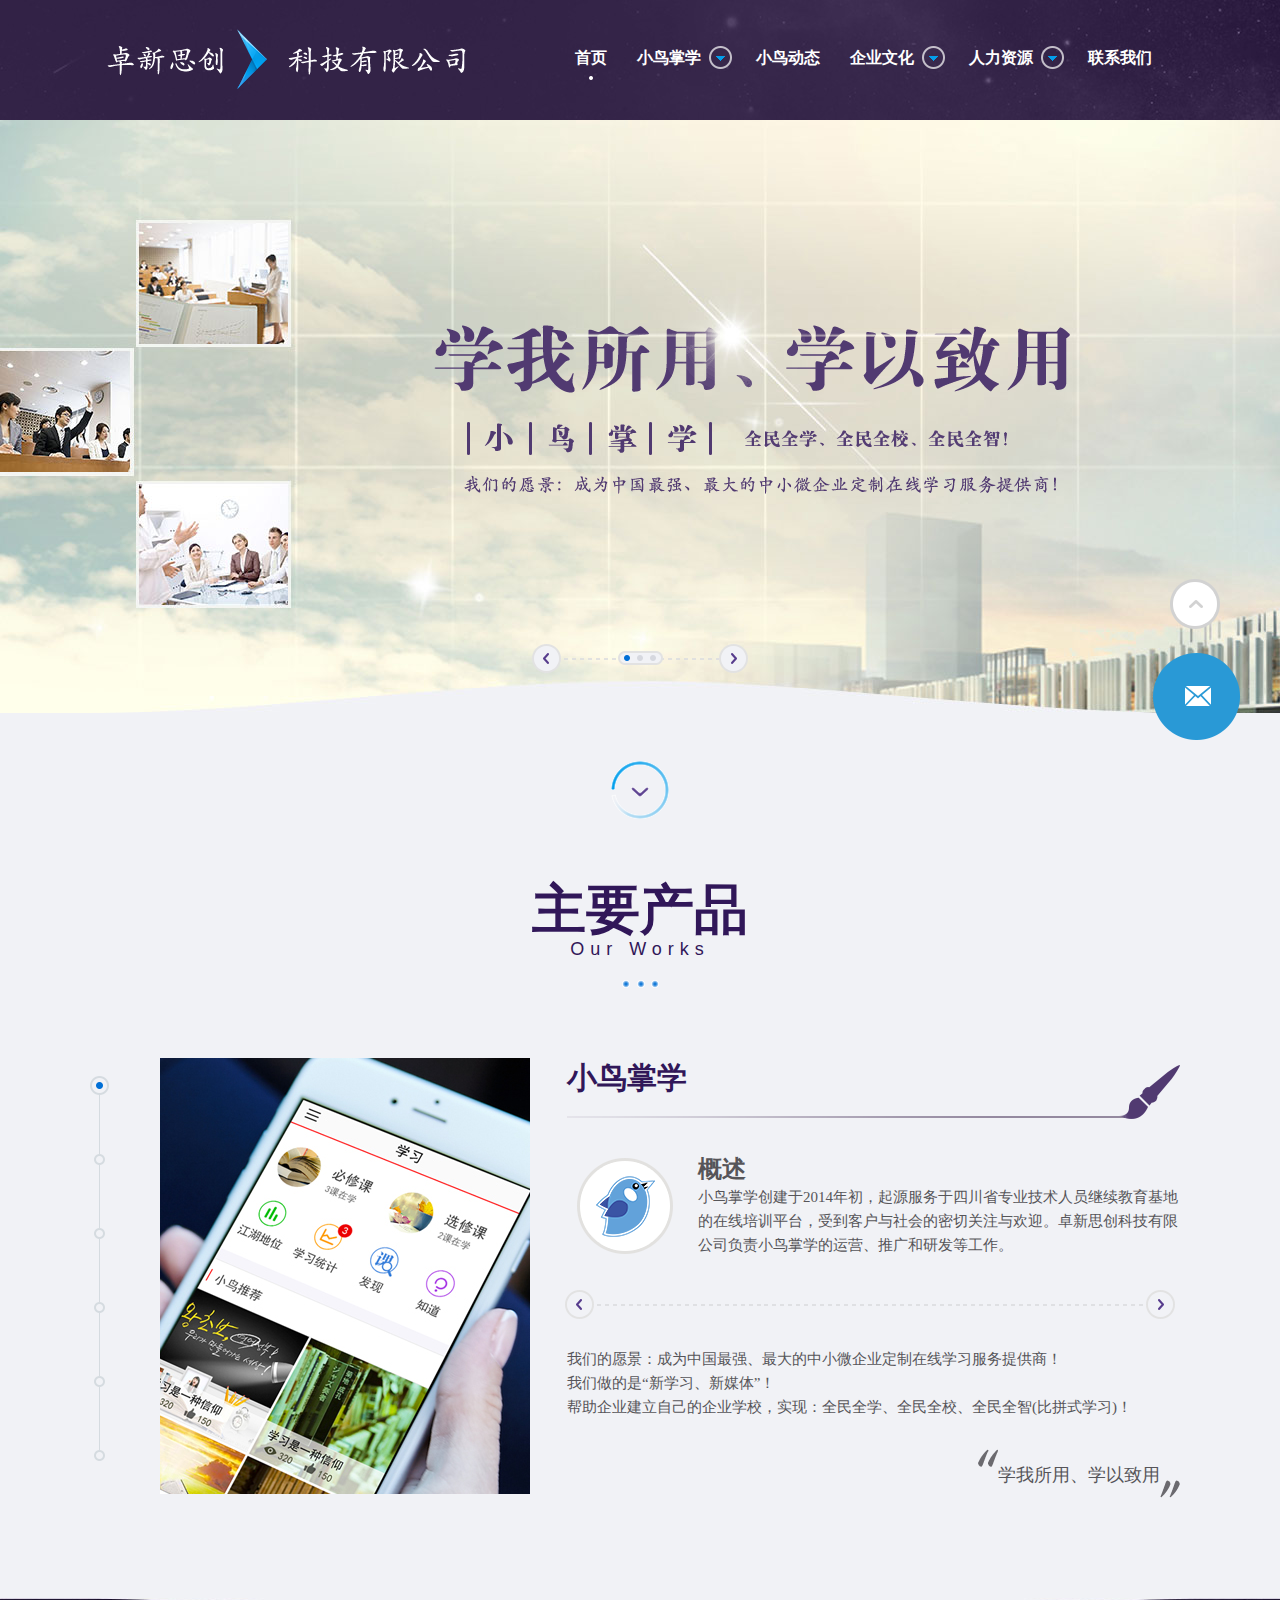
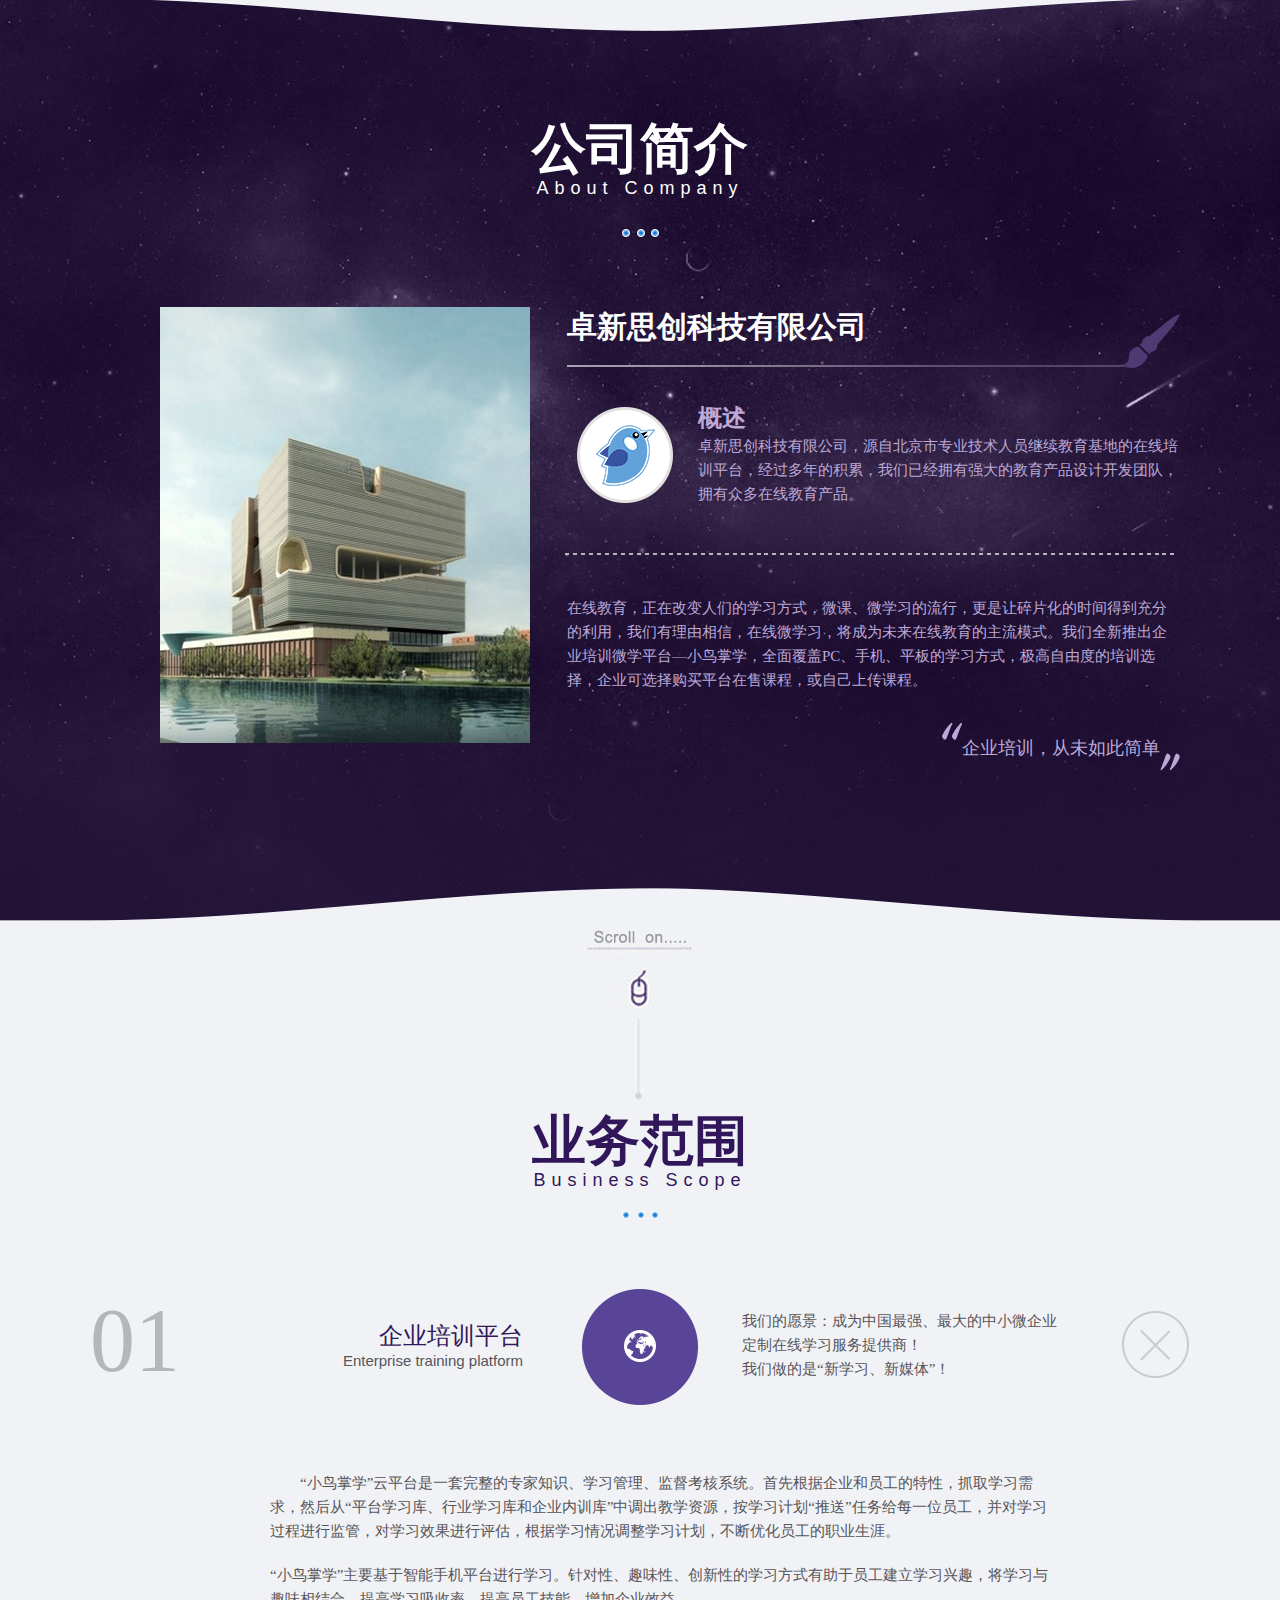
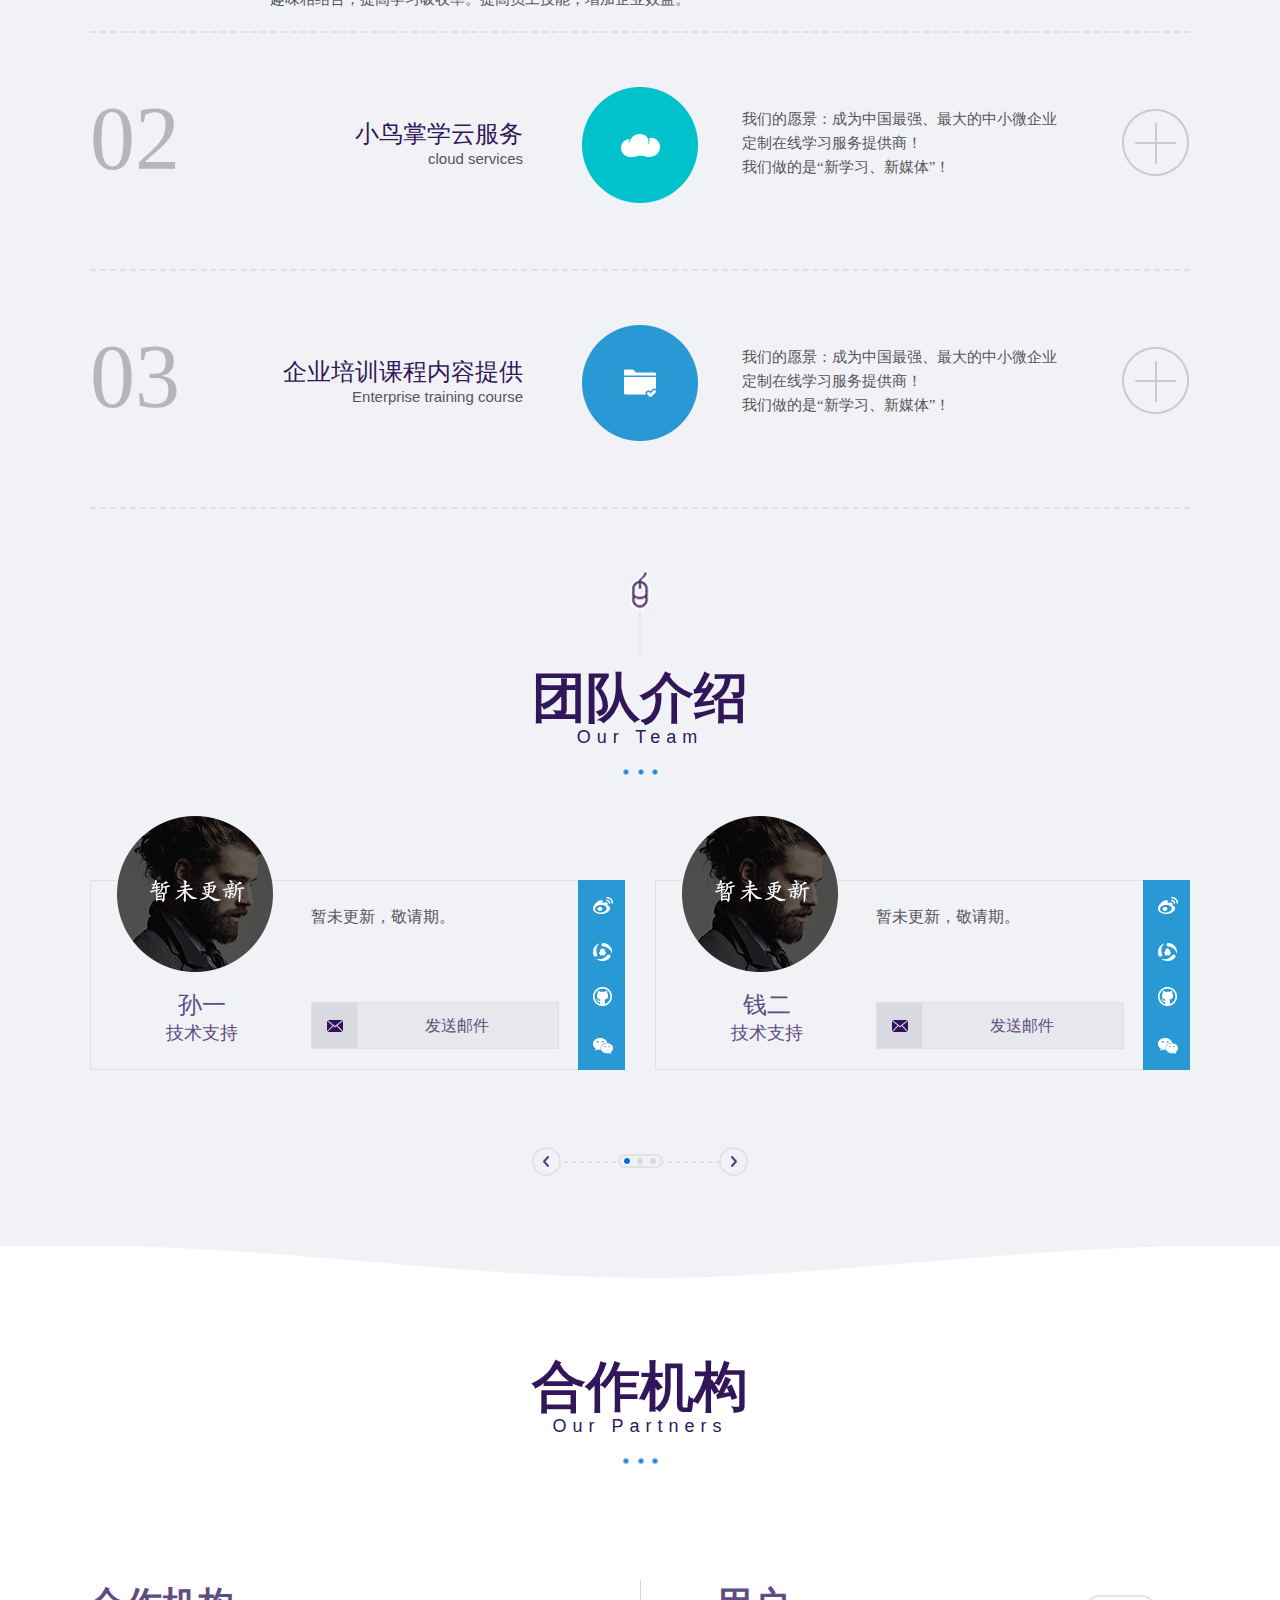
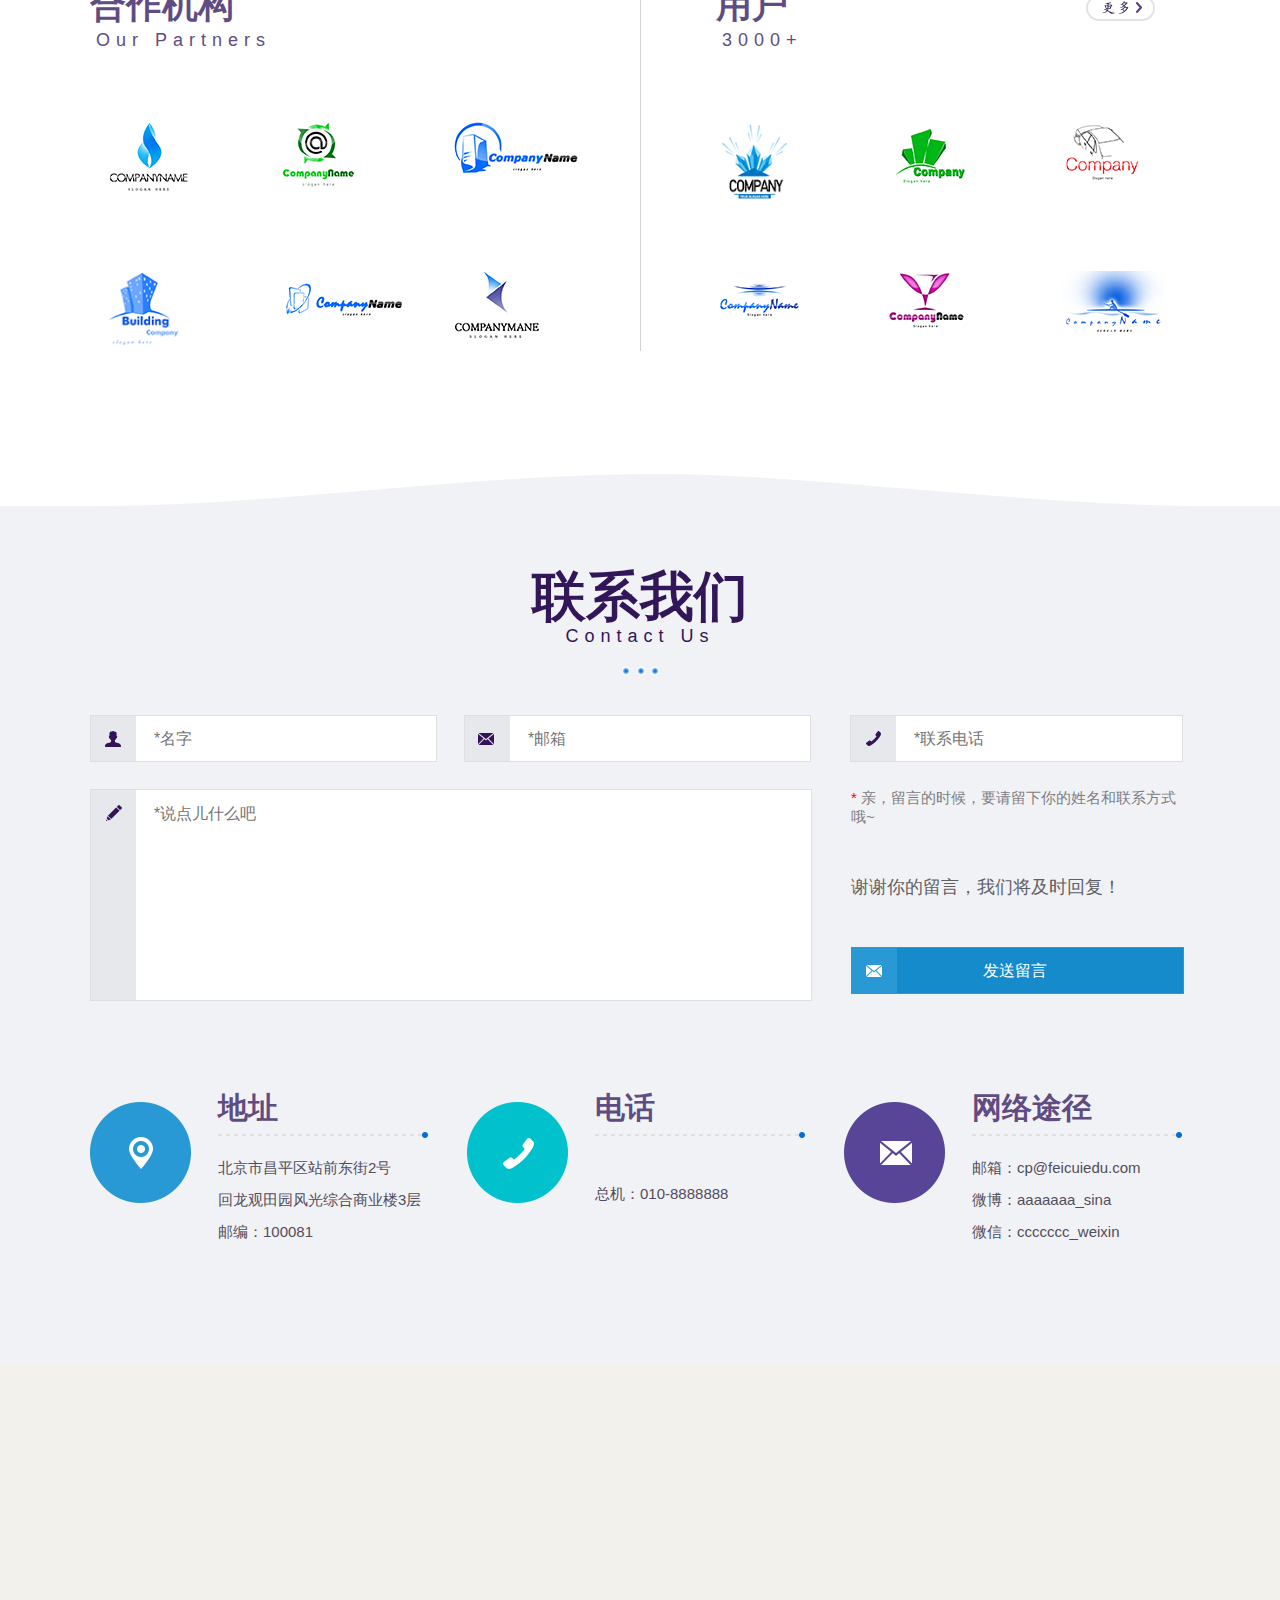
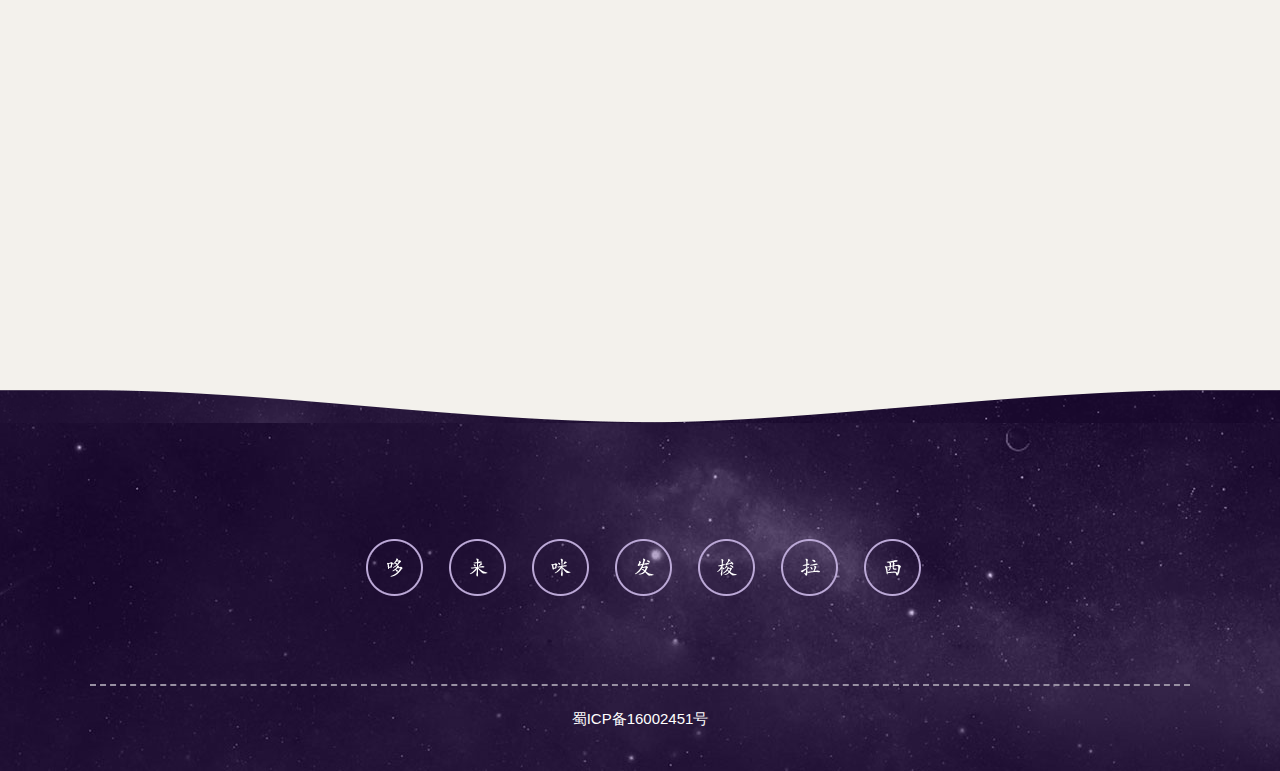
<file: index.html>
<!DOCTYPE html>
<html>
<head lang="en">
    <meta charset="UTF-8">
    <title></title>
    <link rel="stylesheet" href="css/animate.css"/>
    <link rel="stylesheet" href="css/reset.css"/>
    <link rel="stylesheet" href="css/index.css"/>
    <script src="js/jquery-1.8.3.min.js"></script>
    <script src="js/move.js"></script>
    <script src="js/index.js"></script>
    <script type="text/javascript" src="http://api.map.baidu.com/api?key=&v=1.1&services=true"></script>
</head>
<body>
<!--头部导航-->
<div id="header"></div>
<!--轮播图-->
<div class="banner_wrap">
    <div style="display: block" class="banner banner1">
    <div class="inner">
        <img class="animated fadeInLeft" src="img/banner01_01.png" alt=""/>
        <img class="animated bounceInRight" src="img/banner01_02.png" alt=""/>
        <img class="animated fadeIn" src="img/banner01_03.png" alt=""/>
    </div>
</div>
    <div class="banner banner2">
        <div class="inner">
            <img class="animated fadeInLeft" src="img/banner02_01.png" alt=""/>
            <img class="animated bounceInRight" src="img/banner02_02.png" alt=""/>
            <img class="animated fadeIn" src="img/banner02_03.png" alt=""/>
        </div>
    </div>
    <div class="banner banner1">
        <div class="inner">
            <img class="animated fadeInLeft" src="img/banner03_01.png" alt=""/>
            <img class="animated bounceInRight" src="img/banner03_02.png" alt=""/>
            <img class="animated fadeIn" src="img/banner01_03.png" alt=""/>
        </div>
    </div>
    <div class="change">
        <span class="prev"></span>
        <div class="points">
            <div class="p_wrap">
                <div class="p_cont">
                    <span class="now"></span>
                    <span class=""></span>
                    <span class="last"></span>
                </div>
            </div>
        </div>
        <span class="next"></span>
    </div>
</div>
<!--主要产品-->
<div class="inner works" id="works">
    <img src="img/goOn_icon01.png" alt=""/>
    <h1>主要产品</h1>
    <h2>Our Works</h2>
    <img src="img/three_points01.png" alt=""/>
    <div class="w_wrap">
        <div class="w_left">
            <div class="w_btn now">
                <i></i>
                <span></span>
            </div>
            <div class="w_btn">
                <i></i>
                <span></span>
            </div>
            <div class="w_btn">
                <i></i>
                <span></span>
            </div>
            <div class="w_btn">
                <i></i>
                <span></span>
            </div>
            <div class="w_btn">
                <i></i>
                <span></span>
            </div>
            <div class="w_btn">
                <i></i>
                <span></span>
            </div>
        </div>
        <div class="w_right">
            <div class="r_cont" style="display: block">
                <div class="r_left"><img src="img/chanpin_image01.jpg" alt=""/></div>
                <div class="r_right">
                    <h1>
                        小鸟掌学
                        <span class="pen"></span>
                    </h1>
                    <div class="r_body">
                        <div class="p1">
                            <img src="img/xiaoniao_icon.png" alt=""/>
                            <h2>概述</h2>
                            <p>小鸟掌学创建于2014年初，起源服务于四川省专业技术人员继续教育基地的在线培训平台，受到客户与社会的密切关注与欢迎。卓新思创科技有限公司负责小鸟掌学的运营、推广和研发等工作。</p>
                        </div>
                        <div class="p2">
                            <p>我们的愿景：成为中国最强、最大的中小微企业定制在线学习服务提供商！</p>
                            <p>我们做的是“新学习、新媒体”！</p>
                            <p>帮助企业建立自己的企业学校，实现：全民全学、全民全校、全民全智(比拼式学习)！</p>
                        </div>
                        <div class="tip">
                            <img src="img/yinhao_you.png" alt=""/>
                            <div>学我所用、学以致用</div>
                            <img src="img/yinhao_zuo.png" alt=""/>
                        </div>
                    </div>
                </div>
            </div>
            <div class="r_cont">
                <div class="r_left"><img src="img/chanpin_image02.jpg" alt=""/></div>
                <div class="r_right">
                    <h1>
                        小鸟掌学
                        <span class="pen"></span>
                    </h1>
                    <div class="r_body">
                        <div class="p1">
                            <img src="img/xiaoniao_icon.png" alt=""/>
                            <h2>概述</h2>
                            <p>小鸟掌学创建于2014年初，起源服务于四川省专业技术人员继续教育基地的在线培训平台，受到客户与社会的密切关注与欢迎。卓新思创科技有限公司负责小鸟掌学的运营、推广和研发等工作。</p>
                        </div>
                        <div class="p2">
                            <p>我们的愿景：成为中国最强、最大的中小微企业定制在线学习服务提供商！</p>
                            <p>我们做的是“新学习、新媒体”！</p>
                            <p>帮助企业建立自己的企业学校，实现：全民全学、全民全校、全民全智(比拼式学习)！</p>
                        </div>
                        <div class="tip">
                            <img src="img/yinhao_you.png" alt=""/>
                            <div>学我所用、学以致用</div>
                            <img src="img/yinhao_zuo.png" alt=""/>
                        </div>
                    </div>
                </div>
            </div>
            <div class="r_cont">
                <div class="r_left"><img src="img/chanpin_image03.jpg" alt=""/></div>
                <div class="r_right">
                    <h1>
                        小鸟掌学
                        <span class="pen"></span>
                    </h1>
                    <div class="r_body">
                        <div class="p1">
                            <img src="img/xiaoniao_icon.png" alt=""/>
                            <h2>概述</h2>
                            <p>小鸟掌学创建于2014年初，起源服务于四川省专业技术人员继续教育基地的在线培训平台，受到客户与社会的密切关注与欢迎。卓新思创科技有限公司负责小鸟掌学的运营、推广和研发等工作。</p>
                        </div>
                        <div class="p2">
                            <p>我们的愿景：成为中国最强、最大的中小微企业定制在线学习服务提供商！</p>
                            <p>我们做的是“新学习、新媒体”！</p>
                            <p>帮助企业建立自己的企业学校，实现：全民全学、全民全校、全民全智(比拼式学习)！</p>
                        </div>
                        <div class="tip">
                            <img src="img/yinhao_you.png" alt=""/>
                            <div>学我所用、学以致用</div>
                            <img src="img/yinhao_zuo.png" alt=""/>
                        </div>
                    </div>
                </div>
            </div>
            <div class="r_cont">
                <div class="r_left"><img src="img/chanpin_image04.jpg" alt=""/></div>
                <div class="r_right">
                    <h1>
                        小鸟掌学
                        <span class="pen"></span>
                    </h1>
                    <div class="r_body">
                        <div class="p1">
                            <img src="img/xiaoniao_icon.png" alt=""/>
                            <h2>概述</h2>
                            <p>小鸟掌学创建于2014年初，起源服务于四川省专业技术人员继续教育基地的在线培训平台，受到客户与社会的密切关注与欢迎。卓新思创科技有限公司负责小鸟掌学的运营、推广和研发等工作。</p>
                        </div>
                        <div class="p2">
                            <p>我们的愿景：成为中国最强、最大的中小微企业定制在线学习服务提供商！</p>
                            <p>我们做的是“新学习、新媒体”！</p>
                            <p>帮助企业建立自己的企业学校，实现：全民全学、全民全校、全民全智(比拼式学习)！</p>
                        </div>
                        <div class="tip">
                            <img src="img/yinhao_you.png" alt=""/>
                            <div>学我所用、学以致用</div>
                            <img src="img/yinhao_zuo.png" alt=""/>
                        </div>
                    </div>
                </div>
            </div>
            <div class="r_cont">
                <div class="r_left"><img src="img/chanpin_image05.jpg" alt=""/></div>
                <div class="r_right">
                    <h1>
                        小鸟掌学
                        <span class="pen"></span>
                    </h1>
                    <div class="r_body">
                        <div class="p1">
                            <img src="img/xiaoniao_icon.png" alt=""/>
                            <h2>概述</h2>
                            <p>小鸟掌学创建于2014年初，起源服务于四川省专业技术人员继续教育基地的在线培训平台，受到客户与社会的密切关注与欢迎。卓新思创科技有限公司负责小鸟掌学的运营、推广和研发等工作。</p>
                        </div>
                        <div class="p2">
                            <p>我们的愿景：成为中国最强、最大的中小微企业定制在线学习服务提供商！</p>
                            <p>我们做的是“新学习、新媒体”！</p>
                            <p>帮助企业建立自己的企业学校，实现：全民全学、全民全校、全民全智(比拼式学习)！</p>
                        </div>
                        <div class="tip">
                            <img src="img/yinhao_you.png" alt=""/>
                            <div>学我所用、学以致用</div>
                            <img src="img/yinhao_zuo.png" alt=""/>
                        </div>
                    </div>
                </div>
            </div>
            <div class="r_cont">
                <div class="r_left"><img src="img/chanpin_image06.jpg" alt=""/></div>
                <div class="r_right">
                    <h1>
                        小鸟掌学
                        <span class="pen"></span>
                    </h1>
                    <div class="r_body">
                        <div class="p1">
                            <img src="img/xiaoniao_icon.png" alt=""/>
                            <h2>概述</h2>
                            <p>小鸟掌学创建于2014年初，起源服务于四川省专业技术人员继续教育基地的在线培训平台，受到客户与社会的密切关注与欢迎。卓新思创科技有限公司负责小鸟掌学的运营、推广和研发等工作。</p>
                        </div>
                        <div class="p2">
                            <p>我们的愿景：成为中国最强、最大的中小微企业定制在线学习服务提供商！</p>
                            <p>我们做的是“新学习、新媒体”！</p>
                            <p>帮助企业建立自己的企业学校，实现：全民全学、全民全校、全民全智(比拼式学习)！</p>
                        </div>
                        <div class="tip">
                            <img src="img/yinhao_you.png" alt=""/>
                            <div>学我所用、学以致用</div>
                            <img src="img/yinhao_zuo.png" alt=""/>
                        </div>
                    </div>
                </div>
            </div>
        </div>
        <div class="w_line">
            <span class="prev"></span>
            <span class="next"></span>
        </div>
    </div>
</div>
<!--公司简介-->
<div class="about_wrap">
    <div class="inner works about">
        <h1>公司简介</h1>
        <h2>About Company</h2>
        <img src="img/three_points01.png" alt="" style="margin-top: 30px;margin-bottom: 70px;"/>
        <div class="w_wrap">
            <div style="opacity: 0;" class="w_left">
                <div class="w_btn now">
                    <i></i>
                    <span></span>
                </div>
                <div class="w_btn">
                    <i></i>
                    <span></span>
                </div>
                <div class="w_btn">
                    <i></i>
                    <span></span>
                </div>
                <div class="w_btn">
                    <i></i>
                    <span></span>
                </div>
                <div class="w_btn">
                    <i></i>
                    <span></span>
                </div>
                <div class="w_btn">
                    <i></i>
                    <span></span>
                </div>
            </div>
            <div class="w_right">
                <div class="r_cont" style="display: block">
                    <div class="r_left"><img src="img/jianjie_image01.jpg" alt=""/></div>
                    <div class="r_right">
                        <h1>
                            卓新思创科技有限公司
                            <span class="pen"></span>
                        </h1>
                        <div class="r_body">
                            <div class="p1">
                                <img src="img/xiaoniao_icon.png" alt=""/>
                                <h2>概述</h2>
                                <p>卓新思创科技有限公司，源自北京市专业技术人员继续教育基地的在线培训平台，经过多年的积累，我们已经拥有强大的教育产品设计开发团队，拥有众多在线教育产品。</p>
                            </div>
                            <div class="p2">
                                <p>在线教育，正在改变人们的学习方式，微课、微学习的流行，更是让碎片化的时间得到充分的利用，我们有理由相信，在线微学习，将成为未来在线教育的主流模式。我们全新推出企业培训微学平台—小鸟掌学，全面覆盖PC、手机、平板的学习方式，极高自由度的培训选择，企业可选择购买平台在售课程，或自己上传课程。</p>
                            </div>
                            <div class="tip">
                                <img src="img/yinhao02_you.png" alt=""/>
                                <div>企业培训，从未如此简单</div>
                                <img src="img/yinhao02_zuo.png" alt=""/>
                            </div>
                        </div>
                    </div>
                </div>
            </div>
            <div class="w_line">
                <span class="prev" style="opacity:0;cursor: auto"></span>
                <span class="next" style="opacity:0;cursor: auto"></span>
            </div>
        </div>
    </div>
</div>
<!--业务范围-->
<div class="inner works yewu">
    <img src="img/yewu_zhiyinimg.jpg" alt="" style="margin-top: 8px;"/>
    <h1 style="margin-top: 10px;line-height: 60px;">业务范围</h1>
    <h2>Business Scope</h2>
    <img src="img/three_points01.png" alt=""/>
    <div class="yw_wrap">
        <div class="ywcont">
            <div class="yw_simple">
                <div class="yw_number">01</div>
                <div class="yw_title">
                    <h1>企业培训平台</h1>
                    <p>Enterprise training platform</p>
                </div>
                <div class="yw_img">
                    <img src="img/business_cimg01.png" alt=""/>
                </div>
                <div class="yw_des">
                    <p>我们的愿景：成为中国最强、最大的中小微企业定制在线学习服务提供商！</p>
                    <p>我们做的是“新学习、新媒体”！</p>
                </div>
                <div class="yw_icon zhankai"></div>
            </div>
            <div class="yw_ditail" style="display: block">
                <p>　　“小鸟掌学”云平台是一套完整的专家知识、学习管理、监督考核系统。首先根据企业和员工的特性，抓取学习需求，然后从“平台学习库、行业学习库和企业内训库”中调出教学资源，按学习计划“推送”任务给每一位员工，并对学习过程进行监管，对学习效果进行评估，根据学习情况调整学习计划，不断优化员工的职业生涯。</p>
                <p>“小鸟掌学”主要基于智能手机平台进行学习。针对性、趣味性、创新性的学习方式有助于员工建立学习兴趣，将学习与趣味相结合，提高学习吸收率。提高员工技能，增加企业效益。</p>
            </div>
        </div>
        <div class="ywcont">
            <div class="yw_simple">
                <div class="yw_number">02</div>
                <div class="yw_title">
                    <h1>小鸟掌学云服务</h1>
                    <p>cloud services</p>
                </div>
                <div class="yw_img">
                    <img src="img/business_cimg02.png" alt=""/>
                </div>
                <div class="yw_des">
                    <p>我们的愿景：成为中国最强、最大的中小微企业定制在线学习服务提供商！</p>
                    <p>我们做的是“新学习、新媒体”！</p>
                </div>
                <div class="yw_icon"></div>
            </div>
            <div class="yw_ditail">
                <p>    “小鸟掌学”云平台是一套完整的专家知识、学习管理、监督考核系统。首先根据企业和员工的特性，抓取学习需求，然后从“平台学习库、行业学习库和企业内训库”中调出教学资源，按学习计划“推送”任务给每一位员工，并对学习过程进行监管，对学习效果进行评估，根据学习情况调整学习计划，不断优化员工的职业生涯。</p>
                <p>“小鸟掌学”主要基于智能手机平台进行学习。针对性、趣味性、创新性的学习方式有助于员工建立学习兴趣，将学习与趣味相结合，提高学习吸收率。提高员工技能，增加企业效益。</p>
                <p>我们的愿景：成为中国最强、最大的中小微企业定制在线学习服务提供商！</p>
                <p>我们做的是“新学习、新媒体”！</p>
                <p>我们的愿景：成为中国最强、最大的中小微企业定制在线学习服务提供商！</p>
                <p>我们做的是“新学习、新媒体”！</p>
            </div>
        </div>
        <div class="ywcont">
            <div class="yw_simple">
                <div class="yw_number">03</div>
                <div class="yw_title">
                    <h1>企业培训课程内容提供</h1>
                    <p>Enterprise training course</p>
                </div>
                <div class="yw_img">
                    <img src="img/business_cimg03.png" alt=""/>
                </div>
                <div class="yw_des">
                    <p>我们的愿景：成为中国最强、最大的中小微企业定制在线学习服务提供商！</p>
                    <p>我们做的是“新学习、新媒体”！</p>
                </div>
                <div class="yw_icon"></div>
            </div>
            <div class="yw_ditail">
                <p>    “小鸟掌学”云平台是一套完整的专家知识、学习管理、监督考核系统。首先根据企业和员工的特性，抓取学习需求，然后从“平台学习库、行业学习库和企业内训库”中调出教学资源，按学习计划“推送”任务给每一位员工，并对学习过程进行监管，对学习效果进行评估，根据学习情况调整学习计划，不断优化员工的职业生涯。</p>
                <p>“小鸟掌学”主要基于智能手机平台进行学习。针对性、趣味性、创新性的学习方式有助于员工建立学习兴趣，将学习与趣味相结合，提高学习吸收率。提高员工技能，增加企业效益。</p>
            </div>
        </div>
    </div>
</div>
<!--团队介绍-->
<div class="inner works">
    <img src="img/tuandui_zhiyinimg.jpg" alt="" style="margin-top: 8px;"/>
    <h1 style="margin-top: 10px;line-height: 60px;">团队介绍</h1>
    <h2>Our Team</h2>
    <img style="margin-top: 20px;margin-bottom: 40px;" src="img/three_points01.png" alt=""/>
    <div class="team_wrap">
        <div style="bottom: 70px;" class="change">
            <span class="prev"></span>
            <div class="points">
                <div class="p_wrap">
                    <div class="p_cont">
                        <span class="now"></span>
                        <span class=""></span>
                        <span class="last"></span>
                    </div>
                </div>
            </div>
            <span class="next"></span>
        </div>
        <div class="team_cont">
            <div class="team_move">
                <div class="move_box">
                    <div class="team_box">
                        <div class="headimg"><img src="img/team_img01.png"><a href="javascript:;"></a></div>
                        <div class="name_wrap">
                            <div class="name">孙一</div>
                            <div class="job_title">技术支持</div>
                        </div>
                        <div class="description">暂未更新，敬请期。</div>
                        <div class="send_email">
                            <a href="javascript:void (0);">
                            <i class="icon"></i>
                            <span>发送邮件</span>
                            </a>
                        </div>
                        <div class="other_contacts">
                            <div class="weibo" title="微博"></div>
                            <div class="qq" title="QQ"></div>
                            <div class="github" title="github"></div>
                            <div class="weixin" title="微信"></div>
                        </div>
                    </div>
                    <div class="team_box">
                        <div class="headimg"><img src="img/team_img01.png"><a href="javascript:;"></a></div>
                        <div class="name_wrap">
                            <div class="name">钱二</div>
                            <div class="job_title">技术支持</div>
                        </div>
                        <div class="description">暂未更新，敬请期。</div>
                        <div class="send_email">
                            <a href="javascript:void (0);">
                            <i class="icon"></i>
                            <span>发送邮件</span>
                            </a>
                        </div>
                        <div class="other_contacts">
                            <div class="weibo" title="微博"></div>
                            <div class="qq" title="QQ"></div>
                            <div class="github" title="github"></div>
                            <div class="weixin" title="微信"></div>
                        </div>
                    </div>
                </div>
                <div class="move_box">
                    <div class="team_box">
                        <div class="headimg"><img src="img/team_img01.png"><a href="javascript:;"></a></div>
                        <div class="name_wrap">
                            <div class="name">张三</div>
                            <div class="job_title">技术支持</div>
                        </div>
                        <div class="description">暂未更新，敬请期。</div>
                        <div class="send_email">
                            <a href="javascript:void (0);">
                            <i class="icon"></i>
                            <span>发送邮件</span>
                            </a>
                        </div>
                        <div class="other_contacts">
                            <div class="weibo" title="微博"></div>
                            <div class="qq" title="QQ"></div>
                            <div class="github" title="github"></div>
                            <div class="weixin" title="微信"></div>
                        </div>
                    </div>
                    <div class="team_box">
                        <div class="headimg"><img src="img/team_img01.png"><a href="javascript:;"></a></div>
                        <div class="name_wrap">
                            <div class="name">马四</div>
                            <div class="job_title">技术支持</div>
                        </div>
                        <div class="description">暂未更新，敬请期。</div>
                        <div class="send_email">
                            <a href="javascript:void (0);">
                            <i class="icon"></i>
                            <span>发送邮件</span>
                            </a>
                        </div>
                        <div class="other_contacts">
                            <div class="weibo" title="微博"></div>
                            <div class="qq" title="QQ"></div>
                            <div class="github" title="github"></div>
                            <div class="weixin" title="微信"></div>
                        </div>
                    </div>
                </div>
                <div class="move_box">
                    <div class="team_box">
                        <div class="headimg"><img src="img/team_img01.png"><a href="javascript:;"></a></div>
                        <div class="name_wrap">
                            <div class="name">王五</div>
                            <div class="job_title">技术支持</div>
                        </div>
                        <div class="description">暂未更新，敬请期。</div>
                        <div class="send_email">
                            <a href="javascript:void (0);">
                            <i class="icon"></i>
                            <span>发送邮件</span>
                            </a>
                        </div>
                        <div class="other_contacts">
                            <div class="weibo" title="微博"></div>
                            <div class="qq" title="QQ"></div>
                            <div class="github" title="github"></div>
                            <div class="weixin" title="微信"></div>
                        </div>
                    </div>
                    <div class="team_box">
                        <div class="headimg"><img src="img/team_img01.png"><a href="javascript:;"></a></div>
                        <div class="name_wrap">
                            <div class="name">赵六</div>
                            <div class="job_title">技术支持</div>
                        </div>
                        <div class="description">暂未更新，敬请期。</div>
                        <div class="send_email">
                            <a href="javascript:void (0);">
                            <i class="icon"></i>
                            <span>发送邮件</span>
                            </a>
                        </div>
                        <div class="other_contacts">
                            <div class="weibo" title="微博"></div>
                            <div class="qq" title="QQ"></div>
                            <div class="github" title="github"></div>
                            <div class="weixin" title="微信"></div>
                        </div>
                    </div>
                </div>
                <div class="move_box">
                    <div class="team_box">
                        <div class="headimg"><img src="img/team_img01.png"><a href="javascript:;"></a></div>
                        <div class="name_wrap">
                            <div class="name">孙一</div>
                            <div class="job_title">技术支持</div>
                        </div>
                        <div class="description">暂未更新，敬请期。</div>
                        <div class="send_email">
                            <a href="javascript:void (0);">
                                <i class="icon"></i>
                                <span>发送邮件</span>
                            </a>
                        </div>
                        <div class="other_contacts">
                            <div class="weibo" title="微博"></div>
                            <div class="qq" title="QQ"></div>
                            <div class="github" title="github"></div>
                            <div class="weixin" title="微信"></div>
                        </div>
                    </div>
                    <div class="team_box">
                        <div class="headimg"><img src="img/team_img01.png"><a href="javascript:;"></a></div>
                        <div class="name_wrap">
                            <div class="name">钱二</div>
                            <div class="job_title">技术支持</div>
                        </div>
                        <div class="description">暂未更新，敬请期。</div>
                        <div class="send_email">
                            <a href="javascript:void (0);">
                                <i class="icon"></i>
                                <span>发送邮件</span>
                            </a>
                        </div>
                        <div class="other_contacts">
                            <div class="weibo" title="微博"></div>
                            <div class="qq" title="QQ"></div>
                            <div class="github" title="github"></div>
                            <div class="weixin" title="微信"></div>
                        </div>
                    </div>
                </div>
            </div>
        </div>
    </div>
</div>
<!--合作机构-->
<div class="hz_wrap">
    <div class="inner">
        <img src="img/hezuo_topbg.png" alt=""/>
        <h1 style="margin-top: 75px;line-height: 60px;">合作机构</h1>
        <h2>Our Partners</h2>
        <img style="margin-top: 20px;margin-bottom: 40px;" src="img/three_points01.png" alt=""/>
        <div class="hzcont">
            <div class="partners">
                <h1>合作机构</h1>
                <h2>Our Partners</h2>
                <div class="part_box">
                    <div><a href="#"><img src="img/pLogo01.png" alt=""/></a></div>
                    <div><a href="#"><img src="img/pLogo02.png" alt=""/></a></div>
                    <div><a href="#"><img src="img/pLogo03.png" alt=""/></a></div>
                    <div><a href="#"><img src="img/pLogo04.png" alt=""/></a></div>
                    <div><a href="#"><img src="img/pLogo05.png" alt=""/></a></div>
                    <div><a href="#"><img src="img/pLogo06.png" alt=""/></a></div>
                </div>
            </div>
            <div class="users">
                <h1>用户</h1>
                <h2>3000+</h2>
                <a href="#" class="more"></a>
                <div class="user_box">
                    <div><a href="#"><img src="img/uLogo01.png" alt=""/></a></div>
                    <div><a href="#"><img src="img/uLogo02.png" alt=""/></a></div>
                    <div><a href="#"><img src="img/uLogo03.png" alt=""/></a></div>
                    <div><a href="#"><img src="img/uLogo04.png" alt=""/></a></div>
                    <div><a href="#"><img src="img/uLogo05.png" alt=""/></a></div>
                    <div><a href="#"><img src="img/uLogo06.png" alt=""/></a></div>
                </div>
            </div>
        </div>
        <img src="img/hezuo_bottombg.png" alt=""/>
    </div>
</div>
<!--联系我们-->
<div class="inner works">
    <h1>联系我们</h1>
    <h2>Contact Us</h2>
    <img style="margin-top: 20px;margin-bottom: 40px;" src="img/three_points01.png" alt=""/>
    <div class="input_wrap">
        <div class="input_box" style="width: 345px;margin-right: 27px;">
            <i class="icon"></i>
            <input type="text" placeholder="*名字"/>
        </div>
        <div class="input_box" style="width: 345px;margin-right: 39px;">
            <i style="background-position: -31px 14px" class="icon"></i>
            <input type="text" placeholder="*邮箱"/>
        </div>
        <div class="input_box">
            <i style="background-position: -79px 14px" class="icon"></i>
            <input type="text" placeholder="*联系电话"/>
        </div>
        <div class="input_box textarea_box">
            <i style="background-position: -128px 14px;height: 210px;" class="icon"></i>
            <textarea placeholder="*说点儿什么吧"/></textarea>
        </div>
        <div class="shuomin" style="width: 339px;color: #7f7d83;height: 86px;float: left;">
            <span style="color: red;">*</span>
            亲，留言的时候，要请留下你的姓名和联系方式哦~

        </div>
        <div class="shuomin2" style="width: 339px;color: #605f64;height: 72px;float: left;font-size: 18px">
            谢谢你的留言，我们将及时回复！
        </div>
        <div class="input_box sentbtn_box" style="width: 331px;">
            <i class="icon"></i>
            <span>发送留言</span>
        </div>
    </div>
    <div class="lianxi_ways">
        <div class="way">
            <img src="img/lianxi_icon01.png" alt=""/>
            <div class="way_cont">
                <h1>地址</h1>
                <p>北京市昌平区站前东街2号</p>
                <p>回龙观田园风光综合商业楼3层</p>
                <p>邮编：100081</p>
            </div>
        </div>
        <div class="way" style="margin: 0 32px;">
            <img src="img/lianxi_icon02.png" alt=""/>
            <div class="way_cont">
                <h1>电话</h1>
                <p style="margin-top: 40px;">总机：010-8888888</p>
            </div>
        </div>
        <div class="way">
            <img src="img/lianxi_icon03.png" alt=""/>
            <div class="way_cont">
                <h1>网络途径</h1>
                <p>邮箱：cp@feicuiedu.com</p>
                <p>微博：aaaaaaa_sina</p>
                <p>微信：ccccccc_weixin</p>
            </div>
        </div>
    </div>
</div>
<!--地图-->
<div class="map">
    <div class="map_top">
        <img src="img/map_topimg.png" alt=""/>
    </div>
    <div id="allmap"></div>
    <div class="map_bot"></div>
</div>
<script type="text/javascript">
    //创建和初始化地图函数：
    function initMap(){
        createMap();//创建地图
        setMapEvent();//设置地图事件
        addMapControl();//向地图添加控件
    }

    //创建地图函数：
    function createMap(){
        var map = new BMap.Map("allmap");//在百度地图容器中创建一个地图
        var point = new BMap.Point(116.356000,40.094444);//定义一个中心点坐标
        map.centerAndZoom(point,15);//设定地图的中心点和坐标并将地图显示在地图容 器中
        window.map = map;//将map变量存储在全局

        // 百度地图API功能
        var marker = new BMap.Marker(point);  // 创建标注
        map.addOverlay(marker);              // 将标注添加到地图中
        var opts = {
            width : 200,     // 信息窗口宽度
            height: 100,     // 信息窗口高度
            title : "卓新思创" , // 信息窗口标题
            enableMessage:true,//设置允许信息窗发送短息
            message:"田园风光综合商业楼3层，为小鸟掌学综合研发及办公地址。"
        }
        var infoWindow = new BMap.InfoWindow("地址：北京市昌平区站前东街2号", opts);  // 创建信息窗口对象
        marker.addEventListener("click", function(){
            map.openInfoWindow(infoWindow,point); //开启信息窗口
        });
    }

    //地图事件设置函数：
    function setMapEvent(){
        map.enableDragging();//启用地图拖拽事件，默认启用(可不写)
        map.disableScrollWheelZoom();//禁用地图滚轮放大缩小，默认禁用(可不写)
        map.enableDoubleClickZoom();//启用鼠标双击放大，默认启用(可不写)
        map.enableKeyboard();//启用键盘上下左右键移动地图
    }

    //地图控件添加函数：
    function addMapControl(){
        //向地图中添加缩放控件
        var ctrl_nav = new BMap.NavigationControl ({anchor:BMAP_ANCHOR_TOP_LEFT,type:BMAP_NAVIGATION_CONTROL_SMALL});
        map.addControl(ctrl_nav);
        //向地图中添加缩略图控件
        var ctrl_ove = new BMap.OverviewMapControl ({anchor:BMAP_ANCHOR_BOTTOM_RIGHT,isOpen:1});
        map.addControl(ctrl_ove);
        //向地图中添加比例尺控件
        var ctrl_sca = new BMap.ScaleControl ({anchor:BMAP_ANCHOR_BOTTOM_LEFT});
        map.addControl(ctrl_sca);
    }


    initMap();//创建和初始化地图


</script>
<!--底部-->
<div id="footer"></div>
<!--返回顶部-->
<div class="back_top">
    <div class="scroll_top"></div>
    <div class="fixed_cont"></div>
</div>
<script>
    $(function () {
        $('#header').load("header.html");
        $('#footer').load("footer.html");
    })
</script>
</body>
</html>
</file>
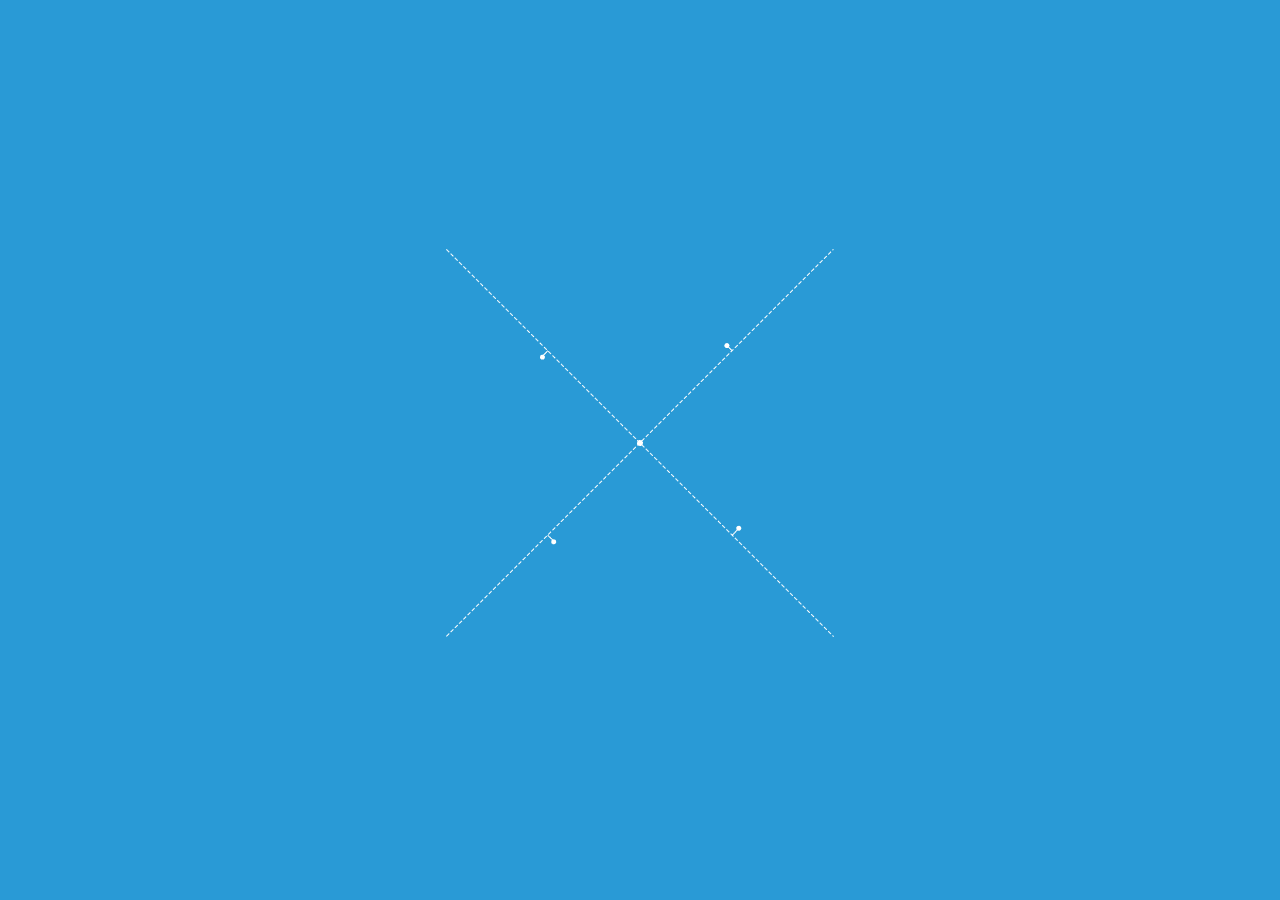
<file: aboutxiaoniao.html>
<!DOCTYPE html PUBLIC "-//W3C//DTD XHTML 1.0 Transitional//EN" "http://www.w3.org/TR/xhtml1/DTD/xhtml1-transitional.dtd">
<html xmlns="http://www.w3.org/1999/xhtml">
<head>
<meta http-equiv="Content-Type" content="text/html; charset=utf-8" />
<title>小鸟掌学</title>
<link href="css/common.css" type="text/css" rel="stylesheet" />
<link href="css/animate.css" type="text/css" rel="stylesheet" />
<link href="css/aboutxiaoniao.css" type="text/css" rel="stylesheet" />
<script src="js/jquery-1.8.3.min.js"></script>
<script src="js/move.js"></script>
<script src="js/aboutxiaoniao.js"></script>

</head>

<body>
	<!--头部-->
    <div class="header_wrap">
    	<div class="header">
            <div class="logo"><a href="javascript:window.location.reload();"><img class="" src="img/aboutxiaoniao/logo.png"></a></div>
            <!--导航-->
            <div class="nav_wrap">
                <div class="nav_piece now">
                    <h1 class="">概述</h1>
                </div>
                
                <div class="nav_piece">
                    <h1>对企业的价值</h1>
                </div>
                
                <div class="nav_piece">
                    <h1>小鸟掌云</h1>
                </div>
                
                <div class="nav_piece">
                    <h1>App下载</h1>
                </div>
                
                <div class="nav_piece">
                    <h1>联系客服</h1>
                </div>
                
                <div class="nav_piece">
                    <h1 onclick="javascript:window.location.href='index.html';">返回主页</h1>
                </div>
            </div>
            <!--导航结束-->
        </div>
    </div>
    
    <!--启动动画-->
    <div class="welcome_wrap wrap_block" style="">
    	<div class="welcome_content" onselectstart="return false">
        	<img id="welcomeIconimg" src="img/aboutxiaoniao/xiaoniao_welcome_icon2.gif" />
            <div style="position:relative;top:-35px;">
            	<div class="title welcome_animate">小鸟掌学</div>
                <div class="en_title welcome_animate">Xioaniao School</div>
                <div class="ems welcome_animate"><img class="yinhao1_zuo" src="img/aboutxiaoniao/yinhao1_zuo.png" /><span>学我所用、学以致用</span><img class="yinhao1_you" src="img/aboutxiaoniao/yinhao1_you.png" /></div>
                <p class="welcome_animate" style="margin-top:20px;">还在为培训而苦恼吗？小鸟掌学帮助企业建立自己的企业学校</p>
                <p class="welcome_animate">实现：全民全学、全民全校、全民全智（比拼式学习）！</p>
            </div>
        </div>
    </div>
    
    <div class="main_wrap">
    	<div class="main_slide">
        
            <!-- 首页 -->
            <div class="welcome2_wrap wrap_block">
                <div class="welcome2_content">
                    <img src="img/aboutxiaoniao/xiaoniao_welcome_icon3.gif" />
                    <div style="position:relative;top:-35px;">
                        <div class="title">小鸟掌学</div>
                        <div class="en_title">Xioaniao School</div>
                        <div class="ems"><img class="yinhao1_zuo" src="img/aboutxiaoniao/yinhao1_zuo.png" /><span>学我所用、学以致用</span><img class="yinhao1_you" src="img/aboutxiaoniao/yinhao1_you.png" /></div>
                        <p class="" style="margin-top:20px;">还在为培训而苦恼吗？小鸟掌学帮助企业建立自己的企业学校</p>
                        <p class="">实现：全民全学、全民全校、全民全智（比拼式学习）！</p>
                    </div>
                    <div class="donext"></div>
                </div>
                
            </div>
            <!--概述-->
            <div class="wrap_block gaishu" style="background:#221236;">
            	<div class="gaishu_slider">
                
                	<div class="gaishu_block">
                    	<div class="gaishu_block_content">
                            <div style=" text-align:center">
                                <div class="title">概述</div>
                                <div class="ems">
                                	<img class="yinhao_zuo" src="img/aboutxiaoniao/yinhao2_zuo.png" />
                                    <span>	小鸟掌学创建于2014年初，起源服务于四川省专业技术人员继续教育基地的在线培训平台，受到客户与社会的密切关注与欢迎。卓新思创有限责任公司负责小鸟掌学的运营、推广和研发等工作。</span>
                                    <img class="yinhao_you" src="img/aboutxiaoniao/yinhao2_you.png" />
                                </div>
                                <div class="app_img">
                                	<img src="img/aboutxiaoniao/app_img04.jpg" />
                                    <img src="img/aboutxiaoniao/app_img03.jpg" />
                                    <img src="img/aboutxiaoniao/app_img02.jpg" />
                                    <img src="img/aboutxiaoniao/app_img01.jpg" />
                                </div>
                            </div>
                        </div>
                    </div>
                    
                    <div class="gaishu_block gs2_block">
                        <div class="gaishu_block_content">
                            <img src="img/aboutxiaoniao/bird_title.png" />
                            <div class="block">
                                <img src="img/aboutxiaoniao/yuanjin_icon.png" />
                                <div>
                                	<h1>我们的愿景：</h1>
                                    <h2>成为中国最强、最大的中小微企业定制在线学习服务提供商！</h2>
                                </div>
                            </div>
                            <div class="block">
                                <img src="img/aboutxiaoniao/book_icon.png" />
                                <div>
                                	<h1>我们做的是“新学习、新媒体”！</h1>
                                </div>
                            </div>
                            <div class="block">
                                <img src="img/aboutxiaoniao/school_icon.png" />
                                <div>
                                	<h1>帮助企业建立自己的企业学校</h1>
                                    <h2>实现：全民全学、全民全校、全民全智（比拼式学习）！</h2>
                                </div>
                            </div>
                        </div>
                    </div>
                    
                    <div class="gaishu_block gs3_block">
                    	<div class="gaishu_block_content">
                            <img src="img/aboutxiaoniao/bird_title.png" />
                            <div class="ems" style="margin-top:80px;">
                            	<img class="yinhao3_zuo" src="img/aboutxiaoniao/yinhao3_zuo.png" />
                                <span>学我所用、学以致用</span>
                                <img class="yinhao3_you" src="img/aboutxiaoniao/yinhao3_you.png" />
                            </div>
                        	<p>随着智能手机应用，微学习（即微观背景下的学习）已经开始飞速蔓延，通过对学习内容或者学习时间进行分割，使学员对学习内容进行碎片化的学习，在企业内它可以以正式或随意的方式推送给学员。作为一种人才培养方式，微课能较好的补充实体培训中无法实现的可移动性、持续性、重复性、随时随地等不足。这有助于企业建立规范的培养体系，提高全员素质，从而达到提升企业经济效益，并建立一支忠诚善战的员工队伍。</p>
                        	<img style="margin-top:90px" src="img/aboutxiaoniao/scrollon01.jpg" />
                        </div>
                    </div>
                    
                </div>
                <div class="gaishu_goleft"></div>
                <div class="gaishu_goright nohover"></div>
            </div>
            <!--企业价值-->
            <div class="wrap_block jiazhi_block">
            	<div class="jiazhi_content">
                	<h1>小鸟掌学对企业的价值</h1>
                    <div class="jiazhi_top_corners">
                    	<div>
                        	<img src="img/aboutxiaoniao/jiazhi_border_11.png" />
                            <img class="jiazhi_shineimg" src="img/aboutxiaoniao/jiazhi_border_12.png" />
                        </div>
                        <div style="float:right;">
                        	<img src="img/aboutxiaoniao/jiazhi_border_21.png" />
                        	<img class="jiazhi_shineimg" src="img/aboutxiaoniao/jiazhi_border_22.png" />
                        </div>
                    </div>
                    
                    <div class="contents">
                    	<div class="contents_one">
                        	<div class="nomber">No.1</div>
                            <p>帮助企业转变为学习型组织，促进全员持续学习；</p>
                        </div>
                        <div class="contents_one">
                        	<div class="nomber">No.2</div>
                            <p>加速企业内部知识的传播，提高管理、操作和经验技巧的传承；</p>
                        </div>
                        <div class="contents_one">
                        	<div class="nomber">No.3</div>
                            <p>营造企业比拼式学习氛围，挖掘实战精华</p>
                        </div>
                        <div class="contents_one">
                        	<div class="nomber">No.4</div>
                            <p>降低企业培训的时间和金钱成本 ，提高培训效率和培训质量；</p>
                        </div>
                        <div class="contents_one">
                        	<div class="nomber">No.5</div>
                            <p>增加凝聚力，提高员工的忠诚度，做到“上下同欲”；</p>
                        </div>
                        <div class="contents_one">
                        	<div class="nomber">No.6</div>
                            <p style="margin-right:0; width:289px;">增强企业供应商、经销商的知识技能的提高，形成“供应链学习模式”；</p>
                        </div>
                    </div>
                    <div class="jiazhi_bottom_corners">
                    	<div><img src="img/aboutxiaoniao/jiazhi_border_31.png" /><img class="jiazhi_shineimg" src="img/aboutxiaoniao/jiazhi_border_32.png" /></div>
                        <div style="float:right;"><img src="img/aboutxiaoniao/jiazhi_border_41.png" /><img class="jiazhi_shineimg" src="img/aboutxiaoniao/jiazhi_border_42.png" /></div>
                    </div>
                </div>
            </div>
            <!--小鸟掌云-->
            <div class="wrap_block xiaoniaoyun">
            	<div class="yun_content">
                	<h1>小鸟掌云</h1>
                    <div class="yun_slidebox">
                        <div class="yun_slider">
                            <div>
                                <p>“小鸟掌学”云平台是一套完整的专家知识、学习管理、监督考核系统。首先根据企业和员工的特性，抓取学习需求，然后从“平台学习库、行业学习库和企业内训库”中调出教学资源，按学习计划“推送”任务给每一位员工，并对学习过程进行监管，对学习效果进行评估，根据学习情况调整学习计划，不断优化员工的职业生涯。</p>
                                <p>“小鸟掌学”主要基于智能手机平台进行学习。针对性、趣味性、创新性的学习方式有助于员工建立学习兴趣，将学习与趣味相结合，提高学习吸收率。提高员工技能，增加企业效益。</p>
                                </br>
                                <p style="text-indent:0;">“小鸟掌学”云平台是企业战略变革的工具；
                                    </br>“小鸟掌学”云平台是企业文化重要的组成部分；
                                    </br>“小鸟掌学”云平台是企业培训的重要支撑手段和实施保障机制；
                                    </br>“小鸟掌学”云平台是企业上下游意识形态统一的桥梁；
                                    </br>“小鸟掌学”云平台是企业经验分享的平台；
                                </p>
                            </div>
                            <div>
                            	</br>
                                </br>
                                <p>“小鸟掌学”云平台本质上是一种正规化教学管理机制，但它更突破了时间、地域、成本、固定性的限制（绝非在线浏览网页，看电子书籍和一些视音频上）。“小鸟掌学”改变了企业现有培训的“双高困局”（高成本、高误工），实现了 “双低学习模式”（低成本、低误工）。</p>
                                </br>
                                <p>当今，科学技术迅猛发展，社会文化不断进步，“终身教育、终身学习”将被越来越多的人所认识。面对未来，小鸟掌学将不断努力，以一流的运营和服务，成为企业首选的、长期的、可信赖的学习资源提供商、运营服务提供商，为社会各行各业的发展和国家经济实力的增强，做出新的贡献。</p>
                            </div>
                        </div>
                    </div>
                    <div class="btn_box">
                    	<div class="yunmove_btn_left"><span class="yunmove_btn now" style="left:0;"></span></div>
                        <div class="yunmove_btn_right"><span class="yunmove_btn"></span></div>
                    </div>
                </div>
            
            </div>
            
            <!--下载客服-->
            <div class="wrap_block app_and_contacts">
            	<div class="app_and_contacts_content">
                	<div class="app_content">
                    	<p>扫我下载“小鸟掌学”App</p>
                        <h1>App下载</h1>
                    	<img src="img/aboutxiaoniao/app_downcode.png" />
                    </div>
                    <div class="contacts_content">
                        <h1>联系客服妹纸</h1>
                        <p>总机：010-8888888</p>
                        <p>邮箱：cp@feicuiedu.com</p>
                        <p>北京市昌平区站前东街2号 回龙观田园风光综合商业楼3层</p>
                    </div>
            	</div>
            </div>
            
            
        </div>
    </div>

</body>
</html>
</file>
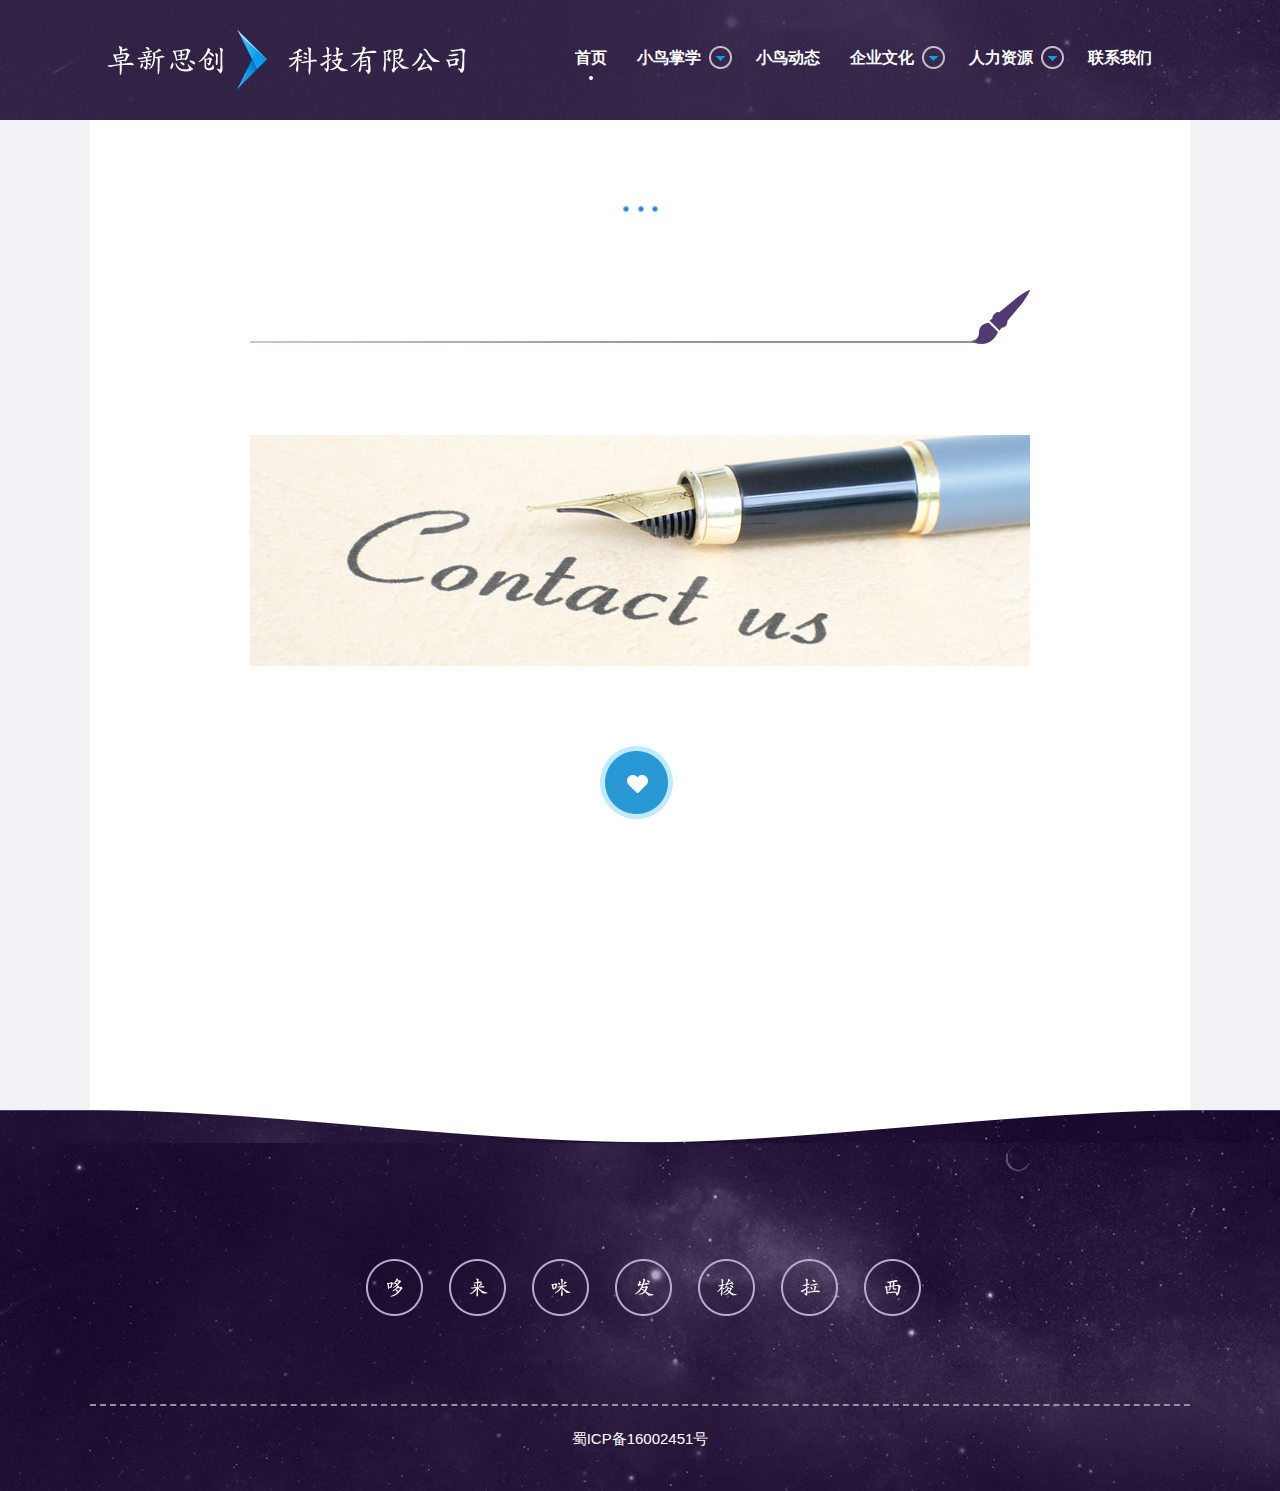
<file: article.html>
<!DOCTYPE html PUBLIC "-//W3C//DTD XHTML 1.0 Transitional//EN" "http://www.w3.org/TR/xhtml1/DTD/xhtml1-transitional.dtd">
<html xmlns="http://www.w3.org/1999/xhtml">
<head>
<meta http-equiv="Content-Type" content="text/html; charset=utf-8" />
<title>文章详情</title>
<link href="css/common.css" type="text/css" rel="stylesheet" />
<link href="css/article.css" type="text/css" rel="stylesheet" />
<script src="js/jquery-1.8.3.min.js"></script>
<script src="js/move.js"></script>
<script src="js/articleData.js"></script>
<script src="js/article.js"></script>
<script src="js/scrollTop.js"></script>
</head>

<body>
	<!--头部-->
    <div id="header" style="height:120px;background-color:#332347"></div>
    
	<!--文章-->
    <div class="content_wrap">
        <h1 class="title_big" id="typeTitle"></h1>
        <h2 id="typeEntitle"></h2>
        <img src="img/three_points01.png" />
        <h1 class="title_list"><span id="articleTitle"></span><span class="pen"></span></h1>
        <div class="auther"><span class="date" id="updateTime"></span>&nbsp;&nbsp;<span id="author"></span></div>
        <div class="article_content">
        	<div style="margin-bottom:35px;"><img id="cover" src="img/article_image11.jpg" /></div>
            <div id="content">
                <!--<p style="font-size:22px; margin-bottom:23px;">1、概述：</p>-->
                <!--<p style="line-height:22px; margin-bottom:23px;"> 小鸟掌学创建于2014年初，起源服务于四川省专业技术人员继续教育基地的在线培训平台，受到客户与社会的密切关注与欢迎。北京市卓新思创有限责任公司负责小鸟掌学的运营、推广和研发等工作。</p>-->
                <!--<p style="line-height:22px; margin-bottom:23px;"> 我们的愿景：成为中国最强、最大的中小微企业定制在线学习服务提供商！<br />-->
                  <!--我们做的是“新学习、新媒体”！<br />-->
                  <!--帮助企业建立自己的企业学校，实现：全民全学、全民全校、全民全智（比拼式学习）！</p>-->
                <!--<p style="line-height:22px; margin-bottom:23px;"> 随着智能手机应用，微学习（即微观背景下的学习）已经开始飞速蔓延，通过对学习内容或者学习时间进行分割，使学员对学习内容进行碎片化的学习，在企业内它可以以正式或随意的方式推送给学员。作为一种人才培养方式，微课能较好的补充实体培训中无法实现的可移动性、持续性、重复性、随时随地等不足。这有助于企业建立规范的培养体系，提高全员素质，从而达到提升企业经济效益，并建立一支忠诚善战的员工队伍。<br />-->
                  <!--“学我所用、学以致用”</p>-->
                <!--<p style="font-size:22px; margin-bottom:23px;">2、小鸟掌学对企业的价值</p>-->
                <!--<p style="line-height:22px; margin-bottom:23px;">1)	帮助企业转变为学习型组织，促进全员持续学习；<br />-->
                  <!--2)	加速企业内部知识的传播，提高管理、操作和经验技巧的传承；<br />-->
                  <!--3)	营造企业比拼式学习氛围，挖掘实战精华<br />-->
                  <!--4)	降低企业培训的时间和金钱成本 ，提高培训效率和培训质量；<br />-->
                  <!--5)	增加凝聚力，提高员工的忠诚度，做到“上下同欲”；<br />-->
                  <!--6)	增强企业供应商、经销商的知识技能的提高，形成“供应链学习模式”；</p>-->
                <!--<p style="font-size:22px; margin-bottom:23px;">3、小鸟掌云</p>-->
                <!--<p style="line-height:22px; margin-bottom:23px;"> “小鸟掌学”云平台是一套完整的专家知识、学习管理、监督考核系统。首先根据企业和员工的特性，抓取学习需求，然后从“平台学习库、行业学习库和企业内训库”中调出教学资源，按学习计划“推送”任务给每一位员工，并对学习过程进行监管，对学习效果进行评估，根据学习情况调整学习计划，不断优化员工的职业生涯。<br />-->
                  <!--“小鸟掌学”主要基于智能手机平台进行学习。针对性、趣味性、创新性的学习方式有助于员工建立学习兴趣，将学习与趣味相结合，提高学习吸收率。提高员工技能，增加企业效益。</p>-->
                <!--<p style="line-height:22px; margin-bottom:23px;">	“小鸟掌学”云平台是企业战略变革的工具；<br />-->
                  <!--	“小鸟掌学”云平台是企业文化重要的组成部分；<br />-->
                  <!--	“小鸟掌学”云平台是企业培训的重要支撑手段和实施保障机制；<br />-->
                  <!--	“小鸟掌学”云平台是企业上下游意识形态统一的桥梁；<br />-->
                  <!--	“小鸟掌学”云平台是企业经验分享的平台；</p>-->
                <!--<p style="line-height:22px; margin-bottom:23px;"> “小鸟掌学”云平台本质上是一种正规化教学管理机制，但它更突破了时间、地域、成本、固定性的限制（绝非在线浏览网页，看电子书籍和一些视音频上）。“小鸟掌学”改变了企业现有培训的“双高困局”（高成本、高误工），实现了 “双低学习模式”（低成本、低误工）。<br />-->
                  <!--当今，科学技术迅猛发展，社会文化不断进步，“终身教育、终身学习”将被越来越多的人所认识。面对未来，小鸟掌学将不断努力，以一流的运营和服务，成为企业首选的、长期的、可信赖的学习资源提供商、运营服务提供商，为社会各行各业的发展和国家经济实力的增强，做出新的贡献。</p>-->
                <!--<p></p>-->
            </div>
    	</div>
        
        <div class="like_btn_wrap">
            <div class="like_showbox">
                <div class="like_btn"></div> <!--点击过加上类 like_btn_clicked 即可以有相应样式-->
                <div class="like_nomber">喜欢（20）</div>
            </div>
        </div>
        <!--点击喜欢之后那个提示信息-->
        <div class="like_tips_wrap"><div class="like_tips">娘娘威武</div></div>
      
    </div>
    <!--内容下面和底部相接的异形-->
    <div class="link_footer_img"></div>
    
    <!--底部-->
    <div id="footer"></div>
    
    <!--返回顶部-->
    <!--<div class="fixed_tip" id="scrollTop_wrap">-->
    	<!--<div class="scroll_top" id="scrollTop"></div>-->
        <!--<div class="fixed_contactus"></div>-->
    <!--</div>-->
</body>
</html>
</file>
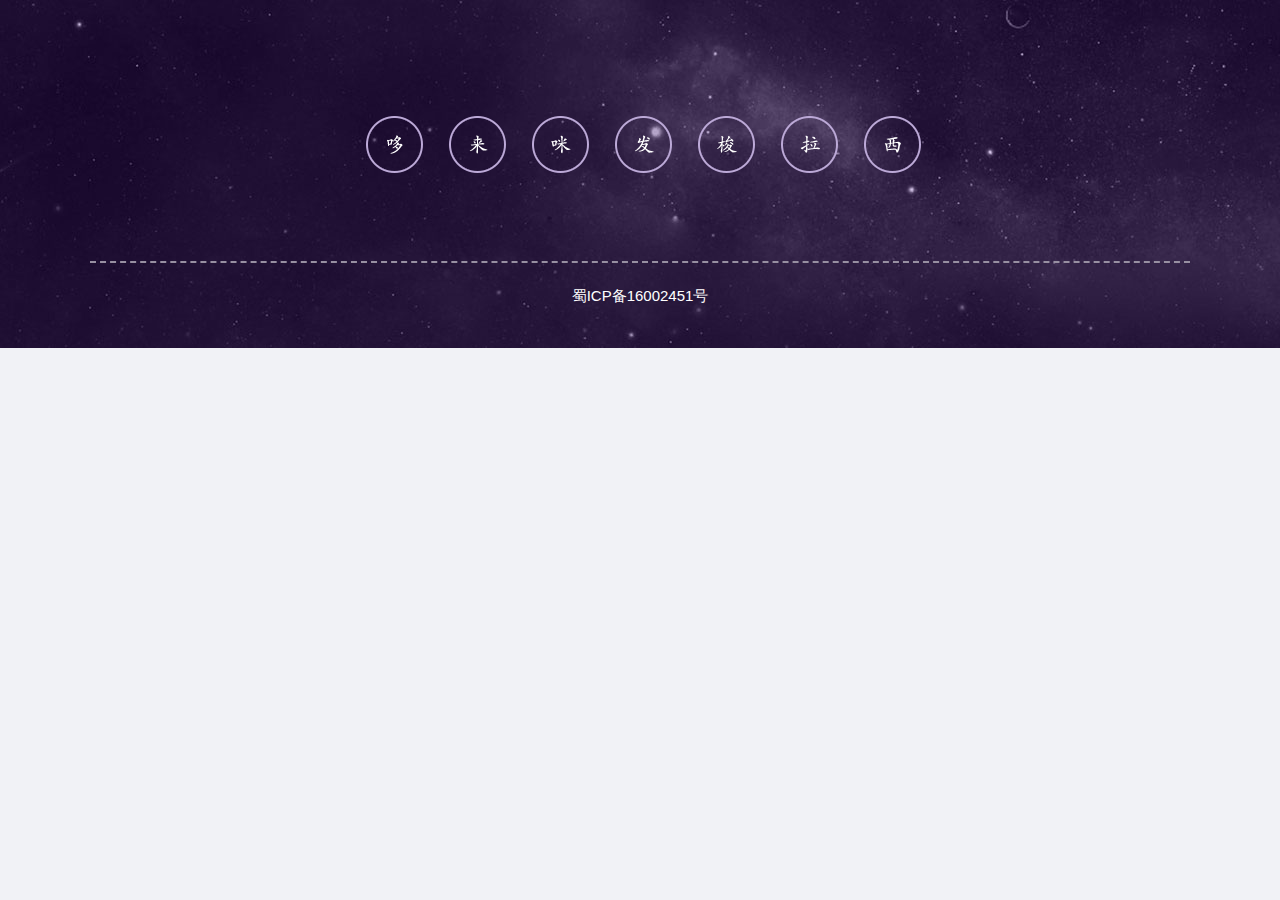
<file: footer.html>
<!DOCTYPE html>
<html>
<head lang="en">
    <meta charset="UTF-8">
    <title></title>
    <link rel="stylesheet" href="css/animate.css"/>
    <link rel="stylesheet" href="css/reset.css"/>
    <link rel="stylesheet" href="css/index.css"/>
    <script src="js/jquery-1.8.3.min.js"></script>
    <script src="js/move.js"></script>
    <style>

        @keyframes cz {
            20%{transform: scaleY(0.8) scaleX(1.2);}
            40%{transform: scaleY(1.2) scaleX(0.8);}
            60%{transform: scaleY(0.9) scaleX(1.1);}
            80%{transform: scaleY(1.1) scaleX(0.9);}
            100%{transform: scaleY(1) scaleX(1);}
        }

        .music>span:hover{
            animation: cz 0.5s 0s linear;
            background-position:0 -57px ;
        }


    </style>
</head>
<body>
<!--底部-->
<div id="footer">
    <div class="footer_wrap">
        <div class="footer">
            <div class="audio">
                <audio src="music/sound00.mp3"></audio>
            </div>
            <div class="music">
                <span></span>
                <span style="background-image: url('img/yinyue_lai.png')"></span>
                <span style="background-image: url('img/yinyue_mi.png')"></span>
                <span style="background-image: url('img/yinyue_fa.png')"></span>
                <span style="background-image: url('img/yinyue_suo.png')"></span>
                <span style="background-image: url('img/yinyue_la.png')"></span>
                <span style="background-image: url('img/yinyue_xi.png')"></span>
            </div>
            <div class="shenming">蜀ICP备16002451号</div>
        </div>
    </div>
</div>
<script>
    $(".music span").click(function(){
        var num=$(this).index();
        $("audio").attr('src','music/sound0'+num+'.mp3').trigger("play")
    })
</script>
</body>
</html>
</file>
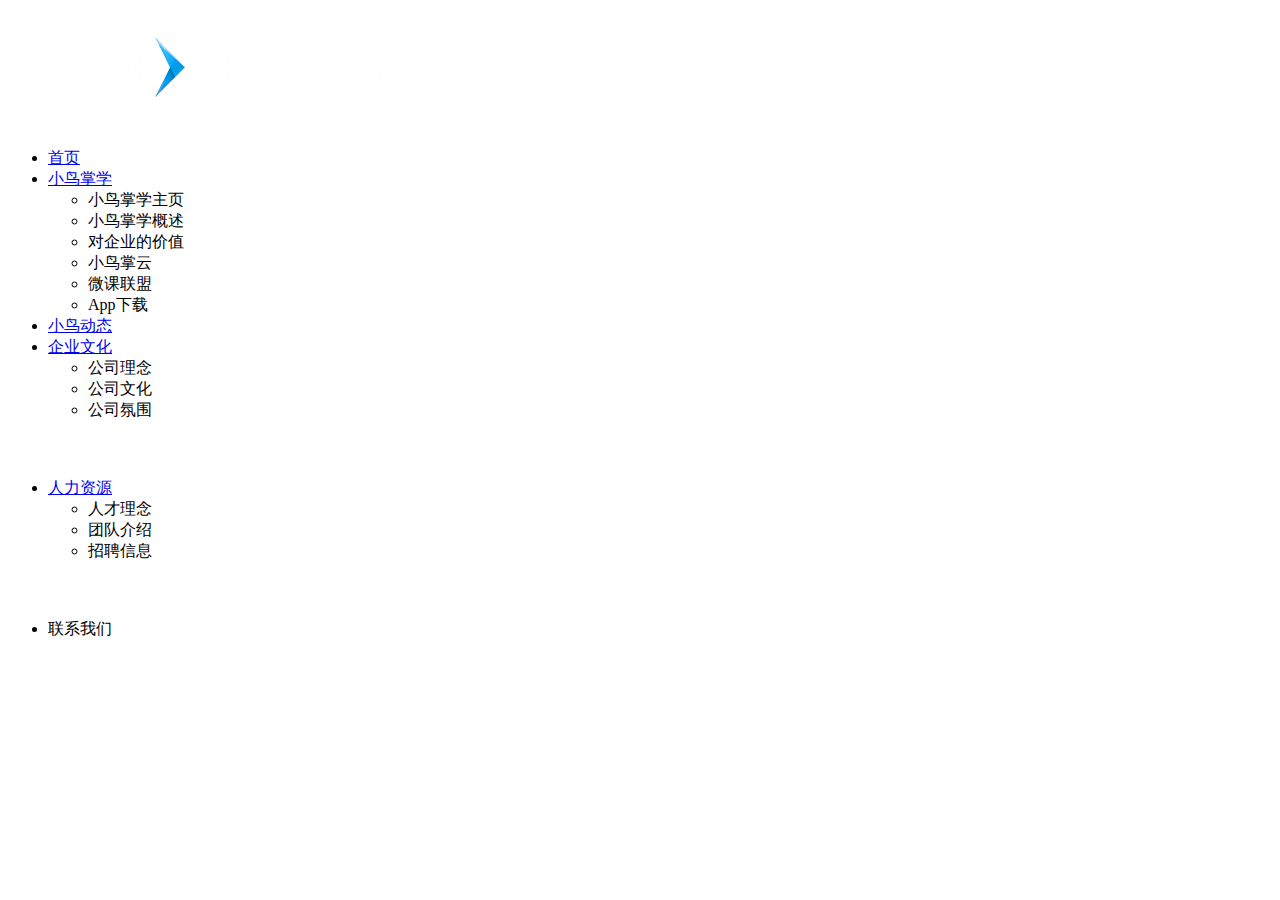
<file: header.html>
<!DOCTYPE html>
<html>
<head lang="en">
    <meta charset="UTF-8">
    <title></title>
</head>
<body>
<!--头部导航-->
<div class="header">
    <div class="inner">
        <div class="logo">
            <a href=""><img src="img/logo.png" alt=""/></a>
        </div>
        <div class="nav_wrap">
            <ul class="nav">
                <li class="now"><a class="circle"  href="index.html">首页</a></li>
                <li class="down">
                    <a class="circle" href="javascript:void (0)">小鸟掌学<em></em></a>
                    <ul class="down_nav">
                        <li><a onclick="javascript:window.open('aboutxiaoniao.html');" >小鸟掌学主页</a></li>
                        <li><a onclick="javascript:window.open('aboutxiaoniao.html#1');" >小鸟掌学概述</a></li>
                        <li><a onclick="javascript:window.open('aboutxiaoniao.html#2');" >对企业的价值</a></li>
                        <li><a onclick="javascript:window.open('aboutxiaoniao.html#3');" >小鸟掌云</a></li>
                        <li><a>微课联盟</a></li>
                        <li><a onclick="javascript:window.open('aboutxiaoniao.html#4');" >App下载</a></li>
                    </ul>
                </li>
                <li><a class="circle"  href="xndt.html">小鸟动态</a></li>
                <li class="down">
                    <a class="circle"  href="javascript:void (0)">企业文化<em></em></a>
                    <ul style="height: 120px;" class="down_nav">
                        <li><a onclick="javascript:window.open('article.html?type=companyIdea');">公司理念</a></li>
                        <li><a onclick="javascript:window.open('article.html?type=companyCulture');">公司文化</a></li>
                        <li><a onclick="javascript:window.open('article.html?type=companyEnvironment');">公司氛围</a></li>
                    </ul>
                </li>
                <li class="down">
                    <a class="circle"  href="javascript:void (0)">人力资源<em></em></a>
                    <ul style="height: 120px;" class="down_nav">
                        <li><a onclick="javascript:window.open('article.html?type=talents');">人才理念</a></li>
                        <li><a onclick="javascript:window.open('article.html?type=team');">团队介绍</a></li>
                        <li><a onclick="javascript:window.open('article.html?type=joinUs');">招聘信息</a></li>
                    </ul>
                <li><a class="circle"  onclick="javascript:window.open('article.html?type=telUs');">联系我们</a></li>
            </ul>
        </div>
    </div>
</div>
<script>
    $('.nav>li').on("click",function(){
        $(this).addClass('now').siblings().removeClass('now')
    });
    $('.down').hover(function(){
        $(this).find($('.down_nav')).stop().slideDown(400,"elasticOut");
    },function(){
        $(this).find($('.down_nav')).stop().slideUp(400);
    })
</script>
</body>
</html>
</file>
<file: css/index.css>
@keyframes cz {
    20%{transform: scaleY(0.8) scaleX(1.2);}
    40%{transform: scaleY(1.2) scaleX(0.8);}
    60%{transform: scaleY(0.9) scaleX(1.1);}
    80%{transform: scaleY(1.1) scaleX(0.9);}
    100%{transform: scaleY(1) scaleX(1);}
}


/*导航开始*/
.header{
    background: #221236 url("../img/header_bg.jpg")no-repeat;
    min-width: 1100px;
    height: 120px;
}
.inner{
    width: 1100px;
    margin: 0 auto;
}
.logo{
    float: left;
}
.nav_wrap{
    width: 630px;
    margin: 45px auto 0;
    height: 25px;
    line-height: 25px;
    float: right;
    text-align: right;
}
.nav>li{
    float: left;
    position: relative;
    color: #FFFFFF;
    z-index: 999;
}
.nav .now>a{
    background: url("../img/nav_now_bg.png")no-repeat bottom center;
}
.nav>li>a{
    display: block;
    font-size: 16px;
    text-align: center;
    padding: 0 15px;
    position: relative;
    height: 35px;
    color: #FFFFFF;
    font-weight: bold;
}
.nav em{
    position: absolute;
    display: block;
    width: 25px;
    height: 25px;
    right: 8px;
    top: 0;
    background: url("../img/nav_xiajiantou.png")no-repeat;
    z-index: 999;
}
.nav>.down>a{
    padding: 0 40px 0 15px;
}
.down_nav{
    overflow: hidden;
    height: 240px;
    font-size: 15px;
    position: absolute;
    left: -16px;
    top: 35px;
    width: 180px;
    line-height: 40px;
    background: #36264a;
    color: #FFFFFF;
    display: none;
}
.down_nav li{
    text-align: left;
    transition: all .5s ease;
}
.down_nav li:hover{
    background: #3498db;
    padding-left: 10px;
}
.nav li:hover .circle{
    background: url("../img/nav_now_bg.png")no-repeat bottom center;
}
.down_nav a{
    color: #FFFFFF;
    display: block;
    width: 100%;
    padding-left: 30px;
}
/*导航结束*/

/*banner开始*/
.banner_wrap{
    height: 593px;
    position: relative;
    min-width: 1100px;
}
.banner{
    height: 593px;
    position: absolute;
    top: 0;
    left: 0;
    width: 100%;
    display: none;
}
.banner .inner{
    position: relative;
}
.banner img:first-child{
    display: inline;
    position: absolute;
    top: 204px;
    left: 343px;
}
.banner img:nth-child(2){
    display: inline;
    position: absolute;
    top: 300px;
    left: 375px;
}
.banner img:nth-child(3){
    display: inline;
    position: absolute;
    top: 354px;
    left: 374px;
}
.banner2 img:first-child{
    display: inline;
    position: absolute;
    top: 177px;
    left: 61px;
}
.banner2 img:nth-child(2){
    display: inline;
    position: absolute;
    top: 70px;
    left: 261px;
}
.banner2 img:nth-child(3){
    display: inline;
    position: absolute;
    top: 195px;
    left: 270px;
}
.banner1{
    background: url("../img/banner01_bg.jpg")no-repeat top center;
}
.banner2{
    background: url("../img/banner02_bg.jpg")no-repeat top center;
}
.change{
    position: absolute;
    left: 50%;
    margin-left: -108px;
    bottom: 40px;
    height: 29px;
    width: 216px;
    background: url("../img/next&prev_line.png")no-repeat left center;
}
.prev{
    position: absolute;
    top: 0;
    height: 29px;
    width: 29px;
    background: url("../img/prev_jiantou.png")no-repeat;
    cursor: pointer;
}
.points{
    margin: 7px auto 0;
    width: 45px;
    height: 14px;
    background: url("../img/next&prev_mbg01.png")no-repeat;
}
.p_wrap{
    background: url("../img/next&prev_mbg03.png")no-repeat right;
    height: 14px;
}
.p_cont{
    background: url("../img/next&prev_mbg02.png")repeat-x;
    height: 14px;
    margin: 0 6px;
}
.p_cont .now{
    background: url("../img/next&prev_now.png");
}
.p_cont span{
    display: block;
    float: left;
    width: 6px;
    height: 6px;
    margin-right: 7px;
    margin-top: 4px;
    cursor: pointer;
    background: url("../img/next&prev_others.png")no-repeat;
}
.p_cont .last{
    margin-right: 0;
}
.next{
    right: 0;
    background: url("../img/next_jiantou.png")no-repeat;
    position: absolute;
    top: 0;
    height: 29px;
    width: 29px;
    cursor: pointer;
}
.prev:hover{
    background: url("../img/prev_jiantou_hover.png")no-repeat;
    animation: cz 0.5s 0s linear;
}
.next:hover{
    background: url("../img/next_jiantou_hover.png")no-repeat;
    animation: cz 0.5s 0s linear;
}
/*banner结束*/

/*主要产品开始*/
.works>img{
    margin: 48px auto 0;
    display: block;
}
.works>h1{
    text-align: center;
    font-size: 54px;
    color: #311759;
    margin-top: 60px;
    line-height: 60px;
}
.works>h2{
    font-family: Arial,Helvetica,sans-serif;
    font-weight: normal;
    font-size: 18px;
    letter-spacing: 6px;
    text-align: center;
    color: #311759;
}
.works>img:nth-child(4){
    margin-top: 20px;
    margin-bottom: 70px;
}
.w_wrap{
    height: 540px;
    position: relative;
}
.w_left{
    width: 19px;
    margin-right: 51px;
    float: left;
    height: 380px;
    background: url("../img/chanpin_nowline_bgline.png")repeat-y 9px 20px;
    margin-top: 22px;
}
.w_right{
    width: 1020px;
    float: left;
}
.w_line{
    position: absolute;
    left: 53%;
    margin-left: -108px;
    top: 232px;
    height: 29px;
    width: 610px;
    background: url("../img/next&prev_line.png")repeat-x left center;
}
.prev{
    position: absolute;
    top: 0;
    height: 29px;
    width: 29px;
    background: url("../img/prev_jiantou.png")no-repeat;
    cursor: pointer;
}
.w_left .now i{
    display: block;
    transition: all 0.5s ease 0s;
}
.w_left .now span{
    display: none;
}
.w_btn{
    text-align: center;
    height: 11px;
    margin-bottom: 63px;
}
.w_btn i{
    display: none;
    width: 19px;
    height: 19px;
    background: url("../img/chanpin_nowline_daquan.png")no-repeat;
    cursor: pointer;
    position: relative;
    left: 0;
    top: -4px;
    float: left;
}
.w_btn span:hover{
    background-position: 0 -11px;
}
.w_btn span{
    display: block;
    width: 11px;
    height: 11px;
    margin: 0 auto;
    background: url("../img/chanpin_nowline_xiaoquan.png")no-repeat;
    cursor: pointer;
    transition: background-position .3s ease;
}
.r_cont{
    display: none;
}
.r_left{
    float: left;
}
.r_right{
    width: 613px;
    float: right;
}
.r_right h1{
    color: #311759;
    font-size: 30px;
    background: url("../img/pen_line.png")no-repeat left bottom;
    height: 60px;
    position: relative;
}
.r_right .pen{
    width: 61px;
    height: 54px;
    background: url("../img/pen.png")no-repeat;
    right: 0;
    bottom: -1px;
    position: absolute;
}
.r_body{
    color: #565559;
    font-weight: 500;
    letter-spacing: 0;

}
.p1{
    overflow: hidden;
    margin: 35px 0 90px 10px;
}
.p1>img{
    margin-right: 25px;
    margin-top: 5px;
}
.p1 *{
    float: left;
}
.p1 h2{
    font-size: 24px;
    font-family: STKaiti,KaiTi_GB2312,"华文楷体","宋体",Arial,Helvetica,sans-serif;
    width: 470px;
}
.p1 p{
    width: 480px;
    line-height: 24px;
    font-family: KaiTi_GB2312;
}
.p2 p{
    line-height: 24px;
    font-family: KaiTi_GB2312;
}
.tip{
    margin-top: 30px;
}
.tip *{
    float: right;
}
.tip img:first-child{
    margin-top: 31px;
}
.tip div{
    margin-top: 14px;
    font-size: 18px;
}

/*公司简介*/
.about_wrap{
    background: url("../img/mokuai02_bg.jpg")no-repeat top center;
    height: 923px;
}
.about>h1{
    padding-top: 120px;
    line-height: 60px;
    color: #FFFFFF;
    margin-top: 0;
}
.about>h2{
    color: #FFFFFF;
}
.about_wrap .p1{
    color: #bca9d7;
}
.about_wrap .r_right>h1{
    color: #FFFFFF;
}
.about .w_wrap .w_left i,.about .w_left span{
    cursor: auto;
}
.about .p2 p{
    color: #bca9d7;
}
.about .tip div{
    color: #bca9d7;
}
/*业务*/
.yewu{
    color:#565559
}
.ywcont{
    border-bottom: 2px dashed #e0e0e2;
    margin-bottom: 54px;
}
.yw_simple{
    height: 116px;
    margin-bottom: 66px;
}
.yw_simple>*{
    float: left;
}
.yw_ditail{
    width: 790px;
    margin-left: 180px;
    font-family: KaiTi_GB2312;
    line-height: 24px;
    display: none;
}
.yw_number{
    width: 148px;
    font-size: 90px;
    color: #b5b6ba;
    font-family: "宋体";
}
.yw_title{
    width: 285px;
    text-align: right;
    padding-top: 31px;
}
.yw_title h1{
    color: #311859;
    font-size: 24px;
    font-weight: normal;
}
.yw_img{
    width: 116px;
    margin: 0 44px 0 59px;
    cursor: pointer;
}
.yw_des{
    width: 320px;
    margin: 20px 60px 0 0;
    font-family: KaiTi_GB2312;
    line-height: 24px;
}
.yw_icon{
    width: 67px;
    height: 67px;
    background: url("../img/business_zhankaishouqi.png")no-repeat;
    cursor: pointer;
    margin-top: 22px;
    transition: all 0.5s ease 0s;
}
.yw_simple .zhankai{
    background: url("../img/business_zhankaishouqi.png")0 67px;
}
.yw_ditail p{
    margin-bottom: 20px;
}

/*团队*/
.team_wrap{
    position: relative;
    height: 430px;
}
.team_cont{
    width: 1100px;
    height: 250px;
    overflow: hidden;
    padding-top: 64px;
    position: relative;
}
.team_move{
    width: 9999px;
    height: 250px;
    position: absolute;
}
.move_box{
    width: 1130px;
    float: left;
    height: 314px;
}
.team_box{
    width: 533px;
    height: 188px;
    border: 1px solid #e0e1e5;
    position: relative;
    float: left;
    margin-right: 30px;
}
.team_box .headimg{
    position:absolute;
    top:-65px;
    left:26px;
    width:156px;
    height:156px;
    overflow:hidden;
    cursor:pointer;
}
.team_box .headimg a{
    width:156px;
    height:156px;
    background:url(../img/team_amore.png);
    display:none;
    position:absolute;
    top:0;
    left:0;
    z-index:10;
}
.team_box .name_wrap{
    width:222px;
    height:80px;
    text-align:center;
    color:#5f4c82;
    position:absolute;
    left:0;
    bottom:0;
    font-size:24px;
}
.team_box .name_wrap .job_title{
    font-size:18px;
}
.team_box .description{
    width:246px;
    height:80px;
    position:absolute;
    top:24px;
    left:220px;
    color:#565559;
    line-height:24px;
    font-size:16px;
}
.team_box .send_email{
    height:45px;
    width:246px;
    position:absolute;
    bottom:20px;
    left:220px;
    background:#e7e8ec;
    border:1px solid #e0e1e5;
    cursor:pointer;
}
.team_box .send_email:hover{
    border:1px solid #86759e;
    transition: all 0.5s ease 0s;
}
.team_box .send_email i{
    float:left;
    width:45px;
    height:45px;
    background:#d9d9e1 url(../img/team_contact.png) 12px 17px no-repeat;
}
.team_box .send_email span{
    float:left;
    line-height:45px;
    text-align:center;
    color:#5f4c82;
    font-size:16px;
    width:200px;
}

.team_box .other_contacts{
    width:47px;
    height:190px;
    background:#2999d6;
    position:absolute;
    top:-1px;
    right:-1px;
}
.team_box .other_contacts div{
    background:url(../img/team_contact.png) no-repeat;
    width:47px;
    height:47px;
    cursor:pointer;
}
.team_box .other_contacts div:hover{
    background-color:#168bcb;
    transition: all 0.5s ease 0s;
}
.team_box .other_contacts .weibo{
    background-position:14px -28px;
}
.team_box .other_contacts .qq{
    background-position:14px -75px;
}
.team_box .other_contacts .github{
    background-position:14px -126px;
}
.team_box .other_contacts .weixin{
    background-position:14px -166px;
}

/*合作机构*/
.hz_wrap{
    min-width: 1100px;
    background: #FFFFFF;
}
.hz_wrap .inner>h1,.hz_wrap .inner>h2{
    text-align: center;
    font-size: 54px;
    color: #311759;
}
.hz_wrap .inner>h2{
    font-size: 18px;
    font-weight: normal;
    font-family: Arial, Helvetica, sans-serif;
    letter-spacing: 6px;
}
.hz_wrap .inner>img{
    margin: 0 auto;
    display: block;
}
.hzcont{
    color: #5f4c82;
    overflow: hidden;
    padding-top: 75px;
}
.partners{
    float: left;
    width: 550px;
    border-right: 1px solid #d3d3d3;
    margin-bottom: 120px;
}
.users{
    float: left;
    width: 474px;
    margin-left: 75px;
    position: relative;
}
.partners h1,.users h1{
    line-height: 50px;
    font-size: 36px;
}
.partners h2,.users h2{
    font-size: 18px;
    font-family: Arial, Helvetica, sans-serif;
    font-weight: normal;
    padding-left: 6px;
    letter-spacing: 6px;

}
.part_box{
    margin-left: 18px;
}
.user_box{
    width: 520px;
}
.part_box>div,.user_box>div{
    width: 173px;
    height: 80px;
    float: left;
    margin-top: 70px;
}
.part_box img,.user_box img{
    max-height: 80px;
}
.more{
    position: absolute;
    right: 35px;
    top: 15px;
    background: url("../img/yonghu_morebg.png")no-repeat -69px 0;
    width: 69px;
    height: 26px;
}

/*联系我们*/
.input_wrap{
    margin-top: 20px;
    overflow: hidden;
}
.input_box{
    height: 45px;
    background: #FFFFFF;
    border:1px solid #dedfe3;
    margin-bottom: 27px;
    float: left;
}
.input_box i{
    float: left;
    width: 45px;
    height: 45px;
    background: #e7e8ec url("../img/lianxi_icons.png")13px 14px no-repeat;
}
.input_box input{
    float: left;
    line-height: 45;
    height: 45px;
    color: #5f4c82;
    font-size: 16px;
    width: 268px;
    padding-left: 18px;
    font-family: STKaiti, KaiTi_GB2312, "华文楷体", "宋体", Arial, Helvetica, sans-serif;
}
.textarea_box{
    height: 210px;
    width: 720px;
    margin-right: 39px;
}
.input_box textarea{
    float: left;
    line-height: 27px;
    color: #5f4c82;
    font-size: 16px;
    width: 640px;
    border: none 0;
    padding-right: 17px;
    height: 200px;
    padding-top: 10px;
    padding-left: 18px;
    text-align: left;
    outline: none;
    resize: none;
    font-family: STKaiti, KaiTi_GB2312, "华文楷体", "宋体", Arial, Helvetica, sans-serif;
}
.sentbtn_box{
    background: #168bcb;
    border-color: #2999d6;
    cursor: pointer;
}
.sentbtn_box i{
    background: #2999d6 url("../img/lianxi_icons.png")no-repeat  -179px 14px;
}
.sentbtn_box span{
    float: left;
    line-height: 45px;
    font-size: 16px;
    width: 200px;
    padding-left: 18px;
    text-align: center;
    color: #FFFFFF;
}
.lianxi_ways{
    margin-top: 50px;
    overflow: hidden;
}
.way{
    width: 345px;
    height: 250px;
    float: left;
}
.way>*{
    float: left;
}
.way>img{
    position: relative;
    top: 24px;
}
.way_cont{
    margin-left: 27px;
}
.way h1{
    line-height: 60px;
    height: 60px;
    width: 210px;
    background: url("../img/lianxi_kuaier_bg.png")no-repeat bottom left;
    color: #5f4c82;
    margin-bottom: 14px;
}
.way_cont p{
    line-height: 32px;
    color: #524d5c;
}

/*地图*/
.map{
    position: relative;
}
.map_top{
    width: 1100px;
    position: relative;
    margin: 0 auto;
    z-index: 999;
}
.map_bot{
    background:transparent url("../img/map_bottomimg.png")top center no-repeat;
    position: absolute;
    bottom: 0;
    left: 0;
    height: 33px;
    width: 100%;
    min-width: 1100px;
}
#allmap{
    overflow: hidden;
    position: relative;
    z-index: 0;
    background-color: rgba(243,241,236);
    color: rgb(0, 0, 0);
    text-align: left;
    height: 660px;
    margin: 0;
    font-family: "宋体";
}

/*底部*/
.footer_wrap{
    height: 348px;
    min-width: 1100px;
    background: url("../img/yinyue_bg.jpg")no-repeat;
}
.footer{
    width: 1100px;
    margin: 0 auto;
}
.music{
    padding: 116px 0 0 276px;
    height: 67px;
}
.music span{
    float: left;
    cursor: pointer;
    width: 57px;
    height: 57px;
    background: url("../img/yinyue_duo.png")no-repeat;
    margin-right: 26px;
}
.footer .shenming{
    border-top: 2px #9890a2 dashed;
    text-align: center;
    line-height: 65px;
    margin-top: 78px;
    color: #FFFFFF;
    cursor: pointer;
}

/*返回顶部*/
.back_top{
    display: block;
    width: 87px;
    height: 161px;
    position: fixed;
    bottom: 160px;
    right: 40px;
}
.scroll_top{
    background: url("../img/scroll_top_bg.png")no-repeat;
    height: 50px;
    width: 50px;
    cursor: pointer;
    margin-left: 17px;
    margin-bottom: 24px;
}
.fixed_cont{
    width: 87px;
    height: 87px;
    position: absolute;
    right: 0;
    top: 74px;
    background: url("../img/fixed_contactus.png")no-repeat top right;
    cursor: pointer;
}
</file>
<file: css/common.css>
*{
    margin: 0;
    padding: 0;
}
html,body{
    width: 100%;
    height: 100%;
    font-family: STKaiti, KaiTi_GB2312, "华文楷体", "宋体", Arial, Helvetica, sans-serif;
}
</file>
<file: css/aboutxiaoniao.css>
@charset "utf-8";
/* 苏天天  2016-01-29 start*/


/*头部*/
.header_wrap{
	background:#221236 url(../img/aboutxiaoniao/beader_bg.jpg) top center;
	min-width:1100px;
}
.header{
	height:50px;
	width:1100px;
	margin:0 auto;
}
.logo{
	float:left;
}
/*导航*/
.nav_wrap{
	width:930px;
	margin:0px auto;
	height:25px;
	line-height:25px;
	float:right;
	padding-top:11px;
	text-align:right;
}
.nav_piece{
	float:left;
	position:relative;
}
.nav_piece h1{
	font-size:16px;
	text-align:center;
	padding:0 15px;
	position:relative;
	cursor:pointer;
	height:30px;
	color:#aeabb4;
}
.nav_piece h1:hover{
	background:url(../img/nav_now_bg.png) no-repeat bottom center;
	color:#fff;
	transition: all 0.5s ease 0s;
}
.now h1{
	background:url(../img/nav_now_bg.png) no-repeat bottom center;
	color:#fff;
}

/*启动动画*/
.wrap_block{
	overflow:hidden;
	width:100%;
	min-width:1100px;
	position:relative;
}
.welcome_wrap{
	width:100%;
	min-width:1100px;
	position:fixed;
	top:0;
	left:0;
	/*height:700px;*/
	background-color:#299ad6;
	z-index:999;
	padding-top:50px;
	color:#fff;
}
.welcome2_wrap{
	width:100%;
	min-width:1100px;
	background-color:#221236;
	color:#fff;
}
.welcome_content, .welcome2_content{
	height:560px;
	position:absolute;
	top:40%;
	margin-top:-280px;
	width:100%;
	text-align:center;
}
.welcome_content{
	top:58%;
	-moz-user-select:none;
}
.welcome_content .title, .welcome2_content .title{
	font-size:44px;
	line-height:48px;
}
.welcome_content .en_title, .welcome2_content .en_title{
	font-size:16px;
	font-family:Arial, Helvetica, sans-serif;
	letter-spacing:4px;
}
.welcome_content .ems, .welcome2_content .ems{
	padding-top:15px;
}
.welcome_content .ems span, .welcome2_content .ems span{
	font-size:48px;
}
.welcome_content .ems .yinhao1_zuo, .welcome2_content .ems .yinhao1_zuo{
	position:relative;
	left:-8px;
	top:-30px;
}
.welcome_content .ems .yinhao1_you, .welcome2_content .ems .yinhao1_you{
	position:relative;
	right:-8px;
	top:17px;
}
.welcome_content, .welcome2_content{
	font-size:20px;
}
.welcome_content .welcome_animate{
	display:none;
}

/*中间主要滚动部分*/
.main_wrap{
	width:100%;
	min-width:1100px;
	background:#fff;
	overflow:hidden;
	position:relative;
}
.main_slide{
	position:absolute;
	top:0;
	left:0;
	width:100%;
}
.donext{
	height:58px;
	width:58px;
	background:url(../img/aboutxiaoniao/donext.png) 0 -58px no-repeat;
	margin:-20px auto 0;
	cursor:pointer;
}
.donext:hover{
	background-position:0 0;
	transition:all 0.5s ease 0s;
}


/*概述*/

.gaishu_slider{
	width:6000px;
	position:absolute;
	left:0;
	top:0;
}

.gaishu_block{
	background:#fff;
	float:left;
	width:1100px;
	height:560px;
	margin-bottom:500px;
	position:relative;
}


.gaishu_block_content{
	height:560px;
	position:absolute;
	top:45%;
	margin-top:-280px;
	width:100%;
	text-align:center;
}
.gaishu_block_content .title{
	font-size:54px;
	color:#311759;
	font-weight:bold;
}
.gaishu_block_content .ems{
	font-size:18px;
	color:#6b6a6f;
	width:630px;
	line-height:30px;
	margin:0 auto;
	position:relative;
	margin-top:20px;
}
.gaishu_block_content .ems .yinhao_zuo{
	position:absolute;
	left:-34px;
	top:-3px;
}
.gaishu_block_content .ems .yinhao_you{
	position:absolute;
	right:-30px;
	top:64px;
}
.gaishu_block_content .app_img img{
	margin-top:20px;
	margin-right:30px;
}
.gaishu_goleft, .gaishu_goright{
	width:58px;
	height:58px;
	background:url(../img/aboutxiaoniao/goleft.png) no-repeat;
	position:absolute;
	top:50%;
	margin-top:-29px;
	cursor:pointer;
}
.gaishu_goleft{
	left:60px;
}
.gaishu_goleft:hover{
	background-position:-58px 0;
	transition:all 0.5s ease 0s;
}
.gaishu_goright{
	background:url(../img/aboutxiaoniao/goright.png)-58px 0 no-repeat;
	right:60px;
}
.gaishu_goright:hover{
	background-position:0 0;
	transition:all 0.5s ease 0s;
}

.gs2_block .gaishu_block_content{
	width:700px;
	left:50%;
	margin-left:-350px;
	top:50%;
}

.gs2_block .block > *{
	float:left;
}
.gs2_block .block{
	margin-top:50px;
	overflow:hidden;
	color:#6b6a6f;
	text-align:left;
}

.gs2_block .block div{
	width:520px;
	margin-left:55px;
}
.gs2_block .block h1{
	font-size:24px;
	font-weight:normal;
	margin-top:20px;
}
.gs2_block .block h2{
	font-size:18px;
	font-weight:normal;
}
.gaishu_block_content .ems .yinhao3_zuo{
	position:relative;
	left:-8px;
	top:-30px;
}
.gaishu_block_content .ems .yinhao3_you{
	position:relative;
	right:-10px;
	top:18px;
}
.gs3_block .gaishu_block_content .ems{
	color:#221236;
	font-size:36px;
}
.gs3_block p{
	width:730px;
	margin:55px auto 0;
	line-height:30px;
	font-size:18px;
	color:#6b6a6f;
	text-align:left;
	text-indent:2em;
}

/*动画*/
.gaishu_goright.nohover{
	animation:1s linear 0s normal none infinite running su-pudding;
}

/*小鸟对企业的价值*/
.jiazhi_block{
	color:#fff;
	background:#221236;
}
.jiazhi_content{
	width:970px;
	height:560px;
	position:absolute;
	top:50%;
	left:50%;
	margin:-280px 0 0 -485px;
}
.jiazhi_content h1{
	font-size:48px;
	text-align:center;
	margin-bottom:100px;
}
.jiazhi_top_corners, .jiazhi_bottom_corners{
	overflow:hidden;
	margin:10px 0;
}
.jiazhi_top_corners > div, .jiazhi_bottom_corners > div{
	float:left;
	height:20px;
	width:20px;
	position:relative;
}
.jiazhi_top_corners img, .jiazhi_bottom_corners img{
	position:absolute;
	left:0;
	top:0;
}

.jiazhi_shineimg{
	display:none;
}

.jiazhi_content .contents{
	height:317px;
	width:850px;
	margin:0 auto;
	overflow:hidden;
}

.jiazhi_content .contents_one{
	float:left;
	width:390px;
	margin-right:30px;
	margin-bottom:46px;
}
.jiazhi_content .contents_one .nomber{
	width:74px;
	height:74px;
	background:url(../img/aboutxiaoniao/jiazhi_quanquan.png) no-repeat;
	line-height:74px;
	text-align:center;
	margin-right:27px;
	float:left;
	font-family:Arial, Helvetica, sans-serif;
}
.jiazhi_content .contents_one p{
	float:left;
	width:280px;
	font-size:18px;
	margin-top:13px;
}


/*小鸟云*/
.xiaoniaoyun{
	background:#f1f2f6;
}
.yun_content{
	width:910px;
	height:560px;
	position:absolute;
	top:50%;
	left:50%;
	margin:-280px 0 0 -455px;
}
.yun_content > h1{
	font-size:54px;
	margin-bottom:20px;
	text-align:center;
	color:#311759;
}
.yun_slidebox{
	height:420px;
	width:910px;
	overflow:hidden;
	position:relative;
}
.yun_slider{
	width:1820px;
	height:420px;
	position:absolute;
	top:0;
	left:0;
}
.yun_slider > div{
	width:910px;
	float:left;
	line-height:36px;
	background:url(../img/aboutxiaoniao/xuxian_bg.png);
	font-size:16px;
	font-family:KaiTi_GB2312;
	color:#535355;
}
.yun_slider p{
	text-indent:2em;
}
.xiaoniaoyun .btn_box{
	width:204px;
	height:8px;
	margin:0 auto;
}
.xiaoniaoyun .btn_box > div{
	float:left;
	margin:0 12px;
	width:78px;
	height:8px;
	border-radius:4px;
	background:url(../img/aboutxiaoniao/xiaoniaoyun_btn.png) no-repeat 0 -8px;
	overflow:hidden;
	cursor:pointer;
	position:relative;
}
.xiaoniaoyun .btn_box .yunmove_btn{
	position:absolute;
	top:0;
	left:-78px;
	width:78px;
	height:8px;
	background:url(../img/aboutxiaoniao/xiaoniaoyun_btn.png) no-repeat 0 0px;
	transition: all 0.5s ease 0s;
}
.xiaoniaoyun .btn_box .yunmove_btn.now{
	cursor:default;
	transition: all 0.5s ease 0s;
}


/*下载app和联系我们*/
.app_and_contacts{
	background:url(../img/aboutxiaoniao/app&contacts_bg.gif) center center no-repeat;
} 
.app_and_contacts_content{
	width:910px;
	height:540px;
	position:absolute;
	top:50%;
	left:50%;
	margin:-280px 0 0 -576px;
}
.app_content{
	position:relative;
}
.app_content p,.app_content h1{
	color:#fff;
	position:absolute;
}
.app_content p{
	left:213px;
	top:0px;
}
.app_content h1{
	left:550px;
	top:113px;
}
.app_content img{
	margin-left:145px;
}
.contacts_content{
	float:right;
}
.contacts_content h1{
	line-height:60px;
	height:60px;
	width:380px;
	background:url(../img/aboutxiaoniao/contacts_line.png) no-repeat bottom left;
	color:#191919;
	margin-bottom:14px;
}
.contacts_content p{
	line-height:32px;
	color:#191919;
}
</file>
<file: css/article.css>
@charset "utf-8";
.content_wrap{
	width:780px;
	margin:0 auto;
	min-height:700px;
	background:#fff;
	padding:70px 160px 220px 160px;
}
.content_wrap > img{
	margin:0 auto;
	display:block;
	margin-top:15px;
}
.content_wrap > .title_big, .content_wrap > h2{
	text-align:center;
	font-size:54px;
	color:#311759;
}
.content_wrap > .title_big{
	line-height:60px;
}
.content_wrap > h2{
	font-family:Arial, Helvetica, sans-serif;
	font-weight:normal;
	font-size:18px;
	letter-spacing:6px;
}
.title_list{
	color:#311759;
	font-size:30px;
	background:url(../img/pen_line_long.png) no-repeat -320px 58px;
	height:60px;
	position:relative;
	margin-top:70px;
}
.title_list .pen{
	width:61px;
	height:58px;
	background:url(../img/pen_article.png) no-repeat;
	position:absolute;
	right:0px;
	top:7px;
	cursor:pointer;
}
.title_list .pen:hover{
	background-position:-61px 0;
}

.auther{
	color:#6b6a6f;
	padding-top:15px;
	margin-bottom:60px;
}
.auther span{
	font-family:Arial, Helvetica, sans-serif;
}

.like_btn_wrap{
	margin-top:80px;
	margin-left:350px;
	width:73px;
	height:73px;
	overflow:hidden;
}
.like_showbox{
	width:220px;
}
.like_btn_wrap .like_btn{
	width:73px;
	height:73px;
	float:left;
	background:url(../img/article_iflike.png) no-repeat;
	cursor:pointer;
}

.like_btn_wrap .like_nomber{
	width:135px;
	height:35px;
	float:left;
	margin-left:5px;
	background:url(../img/article_iflike_nomberbg.png) no-repeat;
	margin-top:19px;
	padding-top:8px;
	color:#fff;
	text-align:center;
	padding-left:5px;
}
.like_btn_wrap:hover{
	width:213px;
	transition: all 0.5s ease 0s;
}
.like_btn_wrap:hover .like_btn{
	animation:1s linear 0s normal none 1 running su-pudding;
}
.like_btn_wrap .like_btn_clicked{
	background-position:0 -73px;
	cursor:default;
	transition: all 0.5s ease 0s;
}
.like_tips_wrap{
	position:relative;
	margin-top:54px;
}
.like_tips{
	min-width:235px;
	padding:27px 10px;
	background:#f1f2f6;
	border-radius:5px;
	position:absolute;
	top:370px;
	left:258px;
	color:#311859;
	font-size:24px;
	text-align:center;
	opacity:0;
	filter:alpha(opacity=0);
}



/*底部*/
.link_footer_img{
	background:#fff url(../img/map_bottomimg.png) top center no-repeat;
	height: 33px;
	width: 100%;
	min-width: 1100px;
}
</file>
